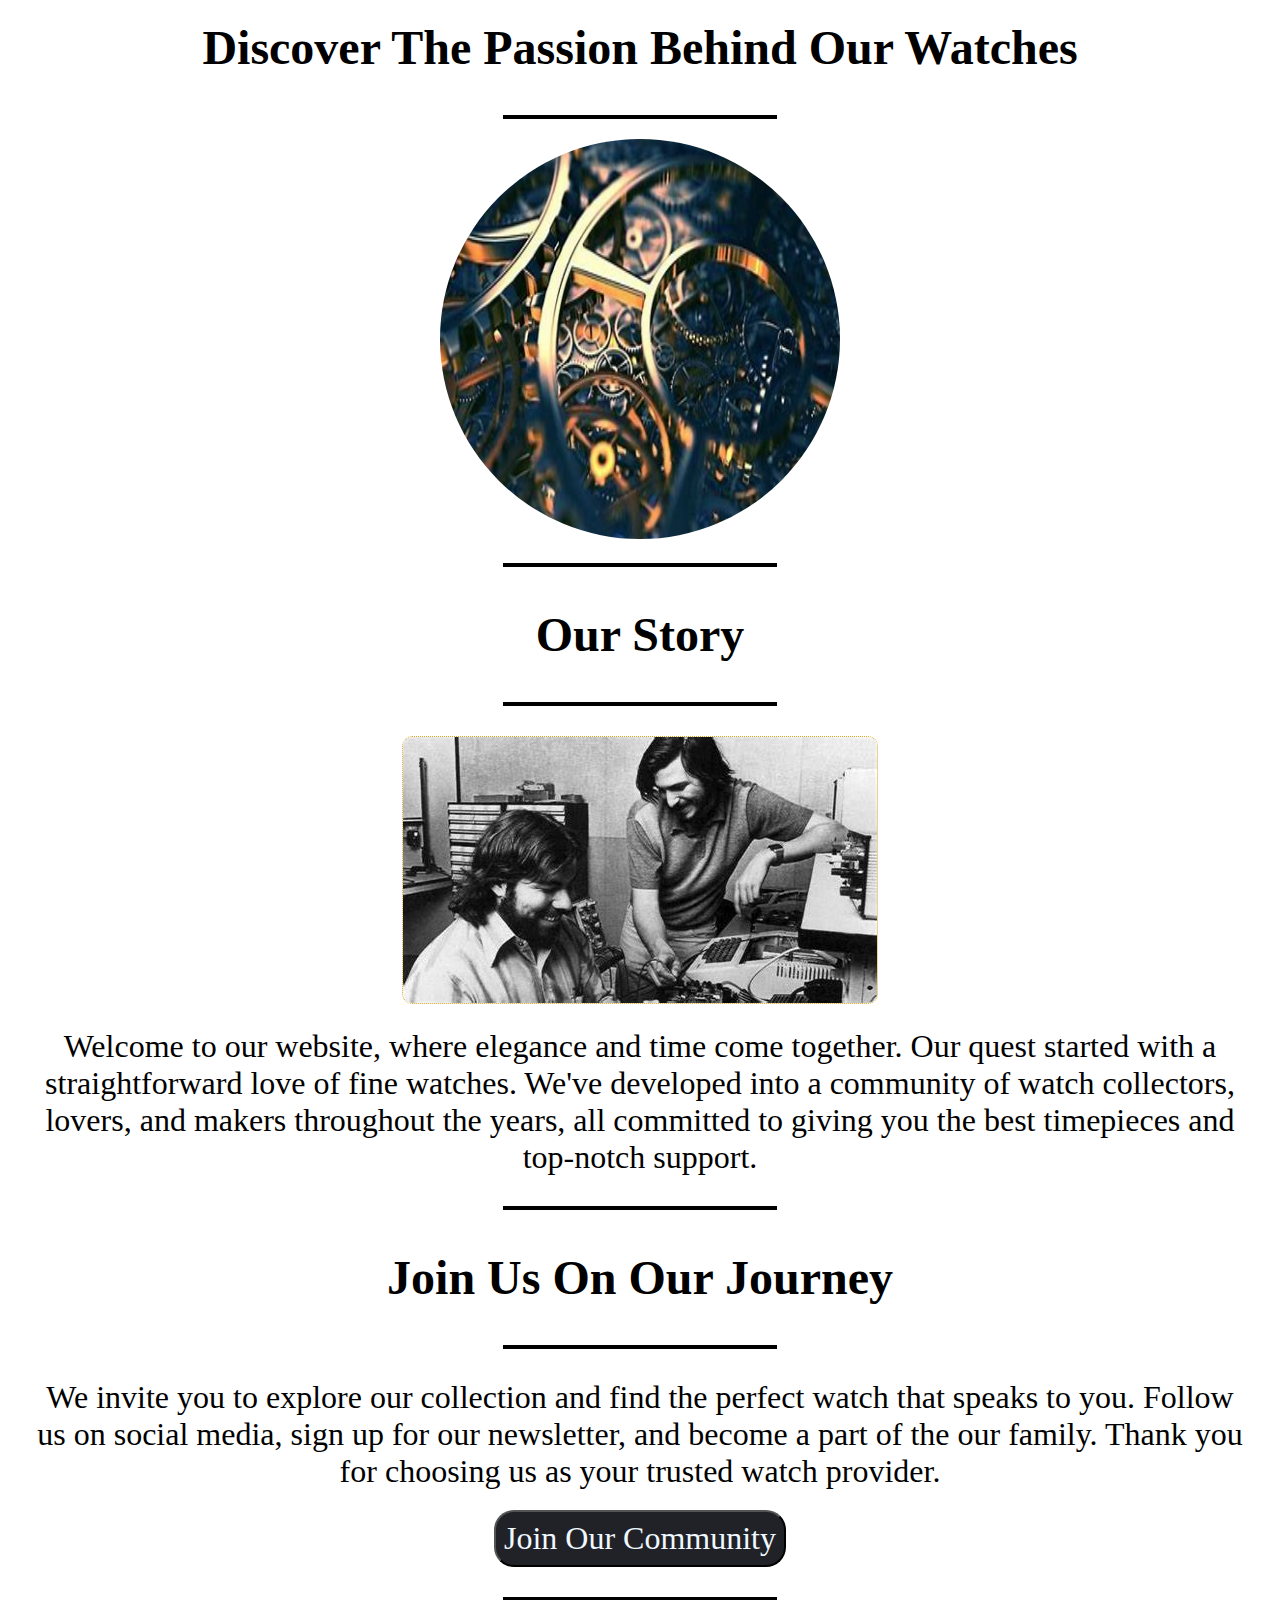
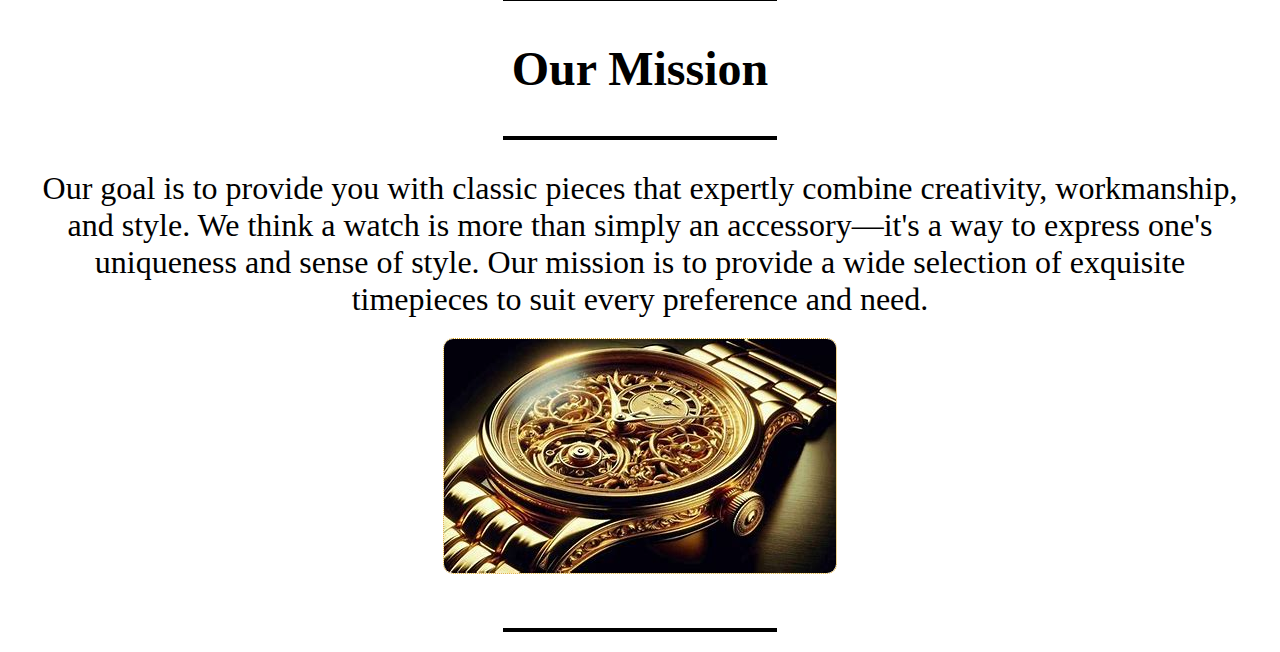
<file: project html/about.html>
<!DOCTYPE html>
<html lang="en">
<head id="head">
    <title>About US</title>
    <meta name="description" content="AboutUs Page">

    
   <!-- JQUERY -->
   <script src="https://code.jquery.com/jquery-3.7.1.min.js" integrity="sha256-/JqT3SQfawRcv/BIHPThkBvs0OEvtFFmqPF/lYI/Cxo=" crossorigin="anonymous"></script>
   <script src="./js/script.js" defer></script>
   <link rel="stylesheet" href="https://cdnjs.cloudflare.com/ajax/libs/font-awesome/6.6.0/css/all.min.css" integrity="sha512-Kc323vGBEqzTmouAECnVceyQqyqdsSiqLQISBL29aUW4U/M7pSPA/gEUZQqv1cwx4OnYxTxve5UMg5GT6L4JJg==" crossorigin="anonymous" referrerpolicy="no-referrer" />


   <link rel="stylesheet" href="./css/style.css">
</head>
<body>
    <!--Header begins-->
    <header id="header"></header>
    <!--Header Ends-->
    <main>
        <section class="about1 flex2">
         <h1>Discover The Passion Behind Our Watches</h1>
         
         <div class="borderdiv flex">
            <div></div>
         </div>
         <div class="image-about1">
            <img src="./img/about1.jpeg" alt="about1">
         </div>
        </section>

        <div class="borderdiv flex">
         <div></div>
         </div>

         <section class="about2 flex2">
            <h1>Our Story</h1>

            <div class="borderdiv flex">
               <div></div>
            </div>
            
            <div class="image-about2">
               <img src="./img/about2.jpeg" alt="story">
            </div>

            <p>Welcome to our website, where elegance and time come together. Our quest started with a straightforward love of fine watches. We've developed into a community of watch collectors, lovers, and makers throughout the years, all committed to giving you the best timepieces and top-notch support.</p>
         </section>

         <div class="borderdiv flex">
            <div></div>
         </div>

         <section class="about3 flex2" >
            <h1>Join Us On Our Journey</h1>
            
            <div class="borderdiv flex">
               <div></div>
            </div>
            
            <p>We invite you to explore our collection and find the perfect watch that speaks to you. Follow us on social media, sign up for our newsletter, and become a part of the our family. Thank you for choosing us as your trusted watch provider.</p>
            <a href="index.html"><div class="btn flex"><button class="btnsmall alert1">Join Our Community</button></div></a>

         </section>
         <div class="borderdiv flex">
            <div></div>
         </div>

         <section class="about4 flex2">
            <h1>Our Mission</h1>
            <div class="borderdiv flex">
               <div></div>
            </div>
   
            <p>Our goal is to provide you with classic pieces that expertly combine creativity, workmanship, and style. We think a watch is more than simply an accessory—it's a way to express one's uniqueness and sense of style. Our mission is to provide a wide selection of exquisite timepieces to suit every preference and need.</p>
            <div class="image-about4">
               <img src="./img/about4.jpeg" alt="misssion">
            </div>
         </section>
         
         <div class="borderdiv flex">
            <div></div>
         </div>
    </main>
    <footer id="footer"></footer>
</body>
</html>
</file>
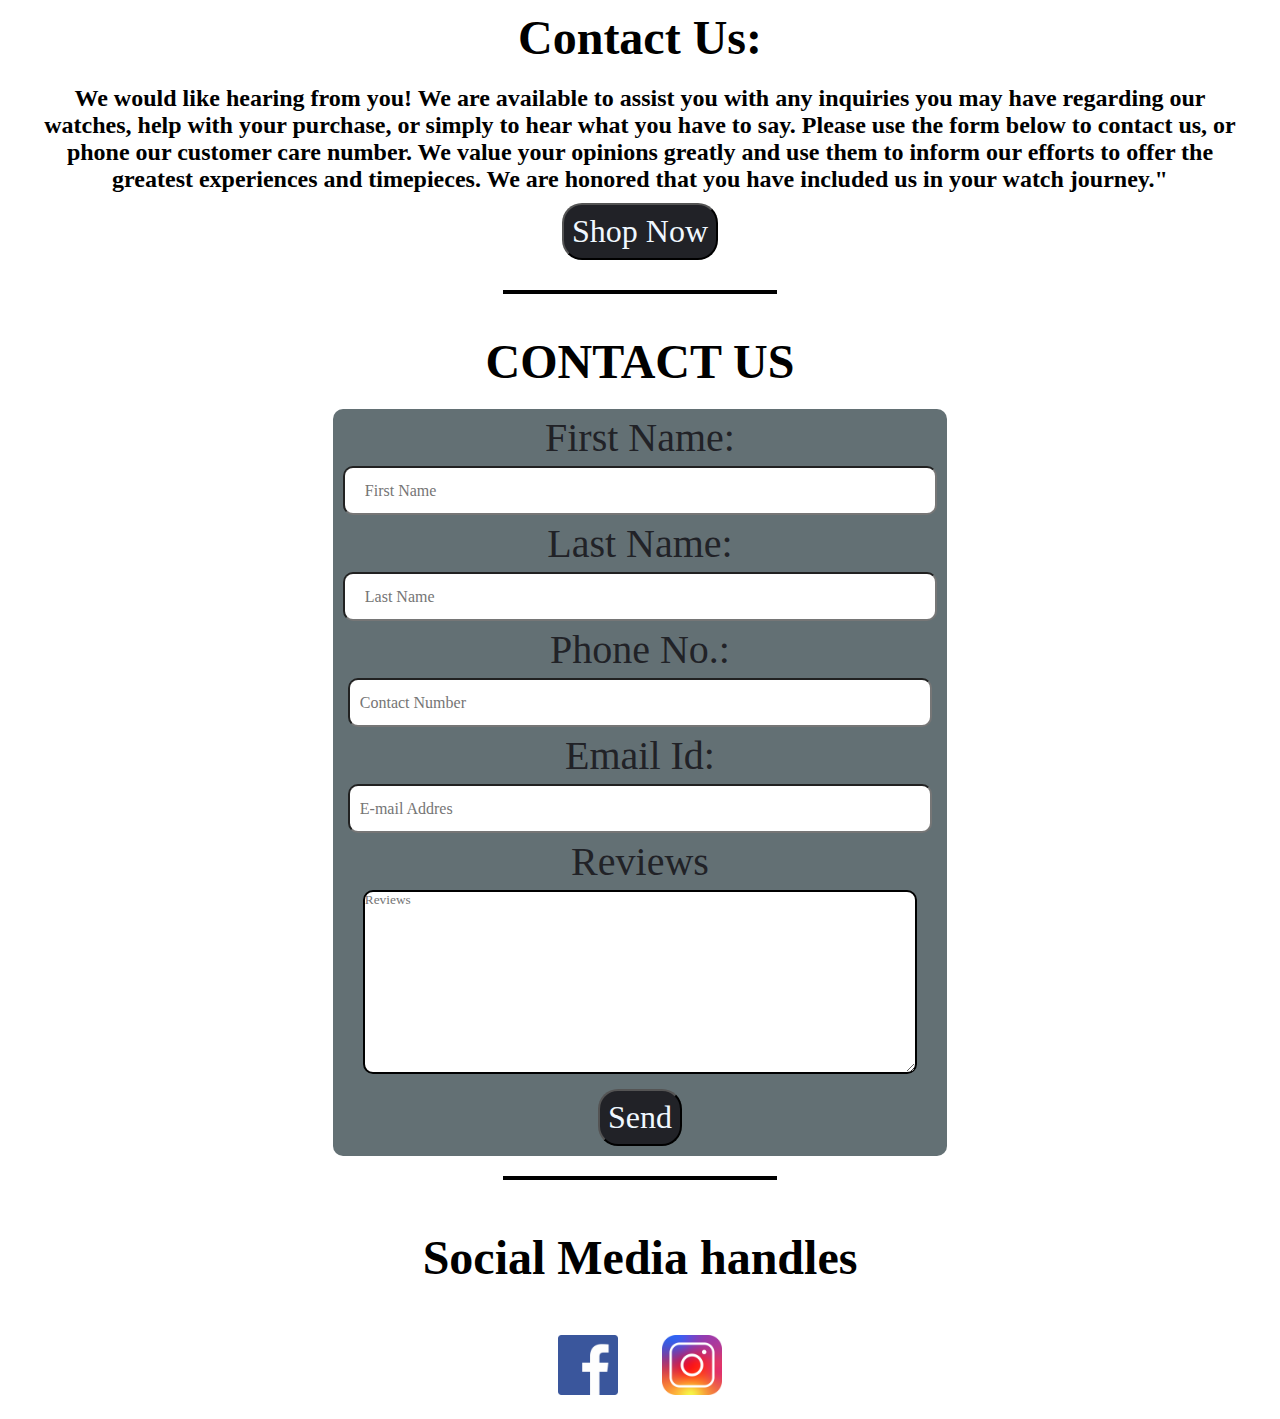
<file: project html/contact.html>
<!DOCTYPE html>
<html lang="en">
<head id="head">
    <title>Contact US</title>
    <meta name="description" content="contactus Page">

    
   <!-- JQUERY -->
   <script src="https://code.jquery.com/jquery-3.7.1.min.js" integrity="sha256-/JqT3SQfawRcv/BIHPThkBvs0OEvtFFmqPF/lYI/Cxo=" crossorigin="anonymous"></script>
   <script src="./js/script.js" defer></script>
   <link rel="stylesheet" href="https://cdnjs.cloudflare.com/ajax/libs/font-awesome/6.6.0/css/all.min.css" integrity="sha512-Kc323vGBEqzTmouAECnVceyQqyqdsSiqLQISBL29aUW4U/M7pSPA/gEUZQqv1cwx4OnYxTxve5UMg5GT6L4JJg==" crossorigin="anonymous" referrerpolicy="no-referrer" />


   <link rel="stylesheet" href="./css/style.css">
</head>
<body>
    <header id="header">

    </header>
    <main>
        <section class="contact-section2">
            <div class="para flex2">
                <h1>Contact Us:</h1>
                <p class="contact-para">We would like hearing from you! We are available to assist you with any 
                    inquiries you may have regarding our watches, help with your purchase, or simply to hear 
                    what you have to say. Please use the form below to contact us, or phone our customer care 
                    number. We value your opinions greatly and use them to inform our efforts to offer the
                     greatest experiences and timepieces. We are honored that you have included us in your watch
                      journey."</p>
                      <a href="product.html"><div class="btn flex"><button class="btnsmall btncontact">Shop Now</button></div></a>
            </div>
            </section>
            <div class="borderdiv flex">
                <div></div>
             </div>

            <div class="contact-form flex2">
                <!-- heading -->
                <h1>CONTACT US</h1>
                <div>

                    <!-- form -->
                    <form class="flex2">
                        <label for="fname">First Name:</label>
                        <input type="text" id="fname" name="fname" placeholder="First Name" required>
                        <label for="lname">Last Name:</label>
                        <input type="text" id="lname" name="lname" placeholder="Last Name" required>
                        <label for="contact">Phone No.:</label>
                        <input type="tel" id="contact" name="contact" placeholder="Contact Number" required>
                        <label for="mail">Email Id:</label>
                        <input type="email" id="mail" name="mail" placeholder="E-mail Addres" required>
                        <label for="rev">Reviews</label>
                        <textarea id="write" name="write" placeholder="Reviews"></textarea>
                        <div class="btn flex"><a href="index.html"><button class="btnsmall btncontact dbl">Send</button></a></div>
                    </form>
                </div>
            </div>
            <div class="borderdiv flex">
                <div></div>
             </div>
            <!-- other contacts -->
            <div class="contact2 flex2">
                
                    <!-- address -->
                    
                    <div class="social-media flex2">
                        <h2>Social Media handles</h2>
                        <div>
                            <a href="https://www.facebook.com/groups/antiquewatches/"><img src="./img/flogo1.png" alt="facebook icon"></a>
                            <a href="https://www.instagram.com/antique_vintage_watches/"><img src="./img/flogo2.png" alt="Instagram icon"></a>
                           
                        </div>
                    </div>
                    </div>
                    
    </main>
    <footer id="footer"></footer>
</body>
</html>
</file>
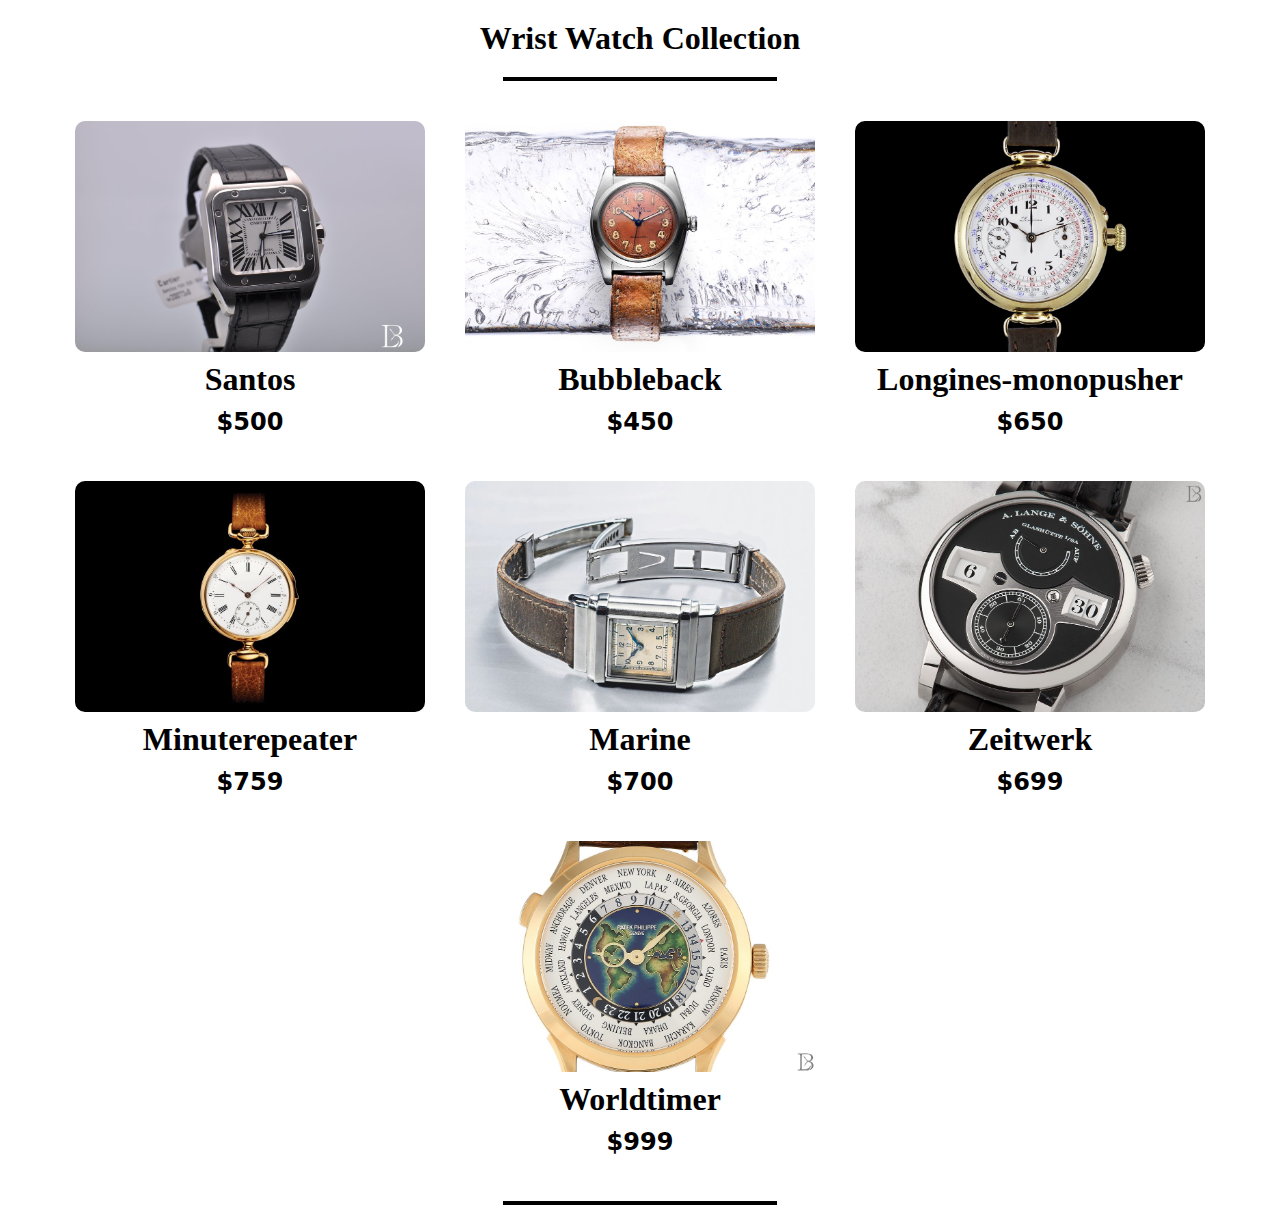
<file: project html/p1.html>
<!DOCTYPE html>
<html lang="en">
<head id="head">
    <title>Wrist Watch Collection</title>
    <meta name="description" content="Product1  Page">

    
   <!-- JQUERY -->
   <script src="https://code.jquery.com/jquery-3.7.1.min.js" integrity="sha256-/JqT3SQfawRcv/BIHPThkBvs0OEvtFFmqPF/lYI/Cxo=" crossorigin="anonymous"></script>
   <script src="./js/script.js" defer></script>


   <link rel="stylesheet" href="./css/style.css">
</head>
<body>
    <header id="header"></header>
<main>
    <h1>Wrist Watch Collection</h1>

    <div class="borderdiv flex">
        <div></div>
     </div>
<!--Section one-->
    <section class="p1 flex">
        <div class="box">
            <img src="./img/santos.jpg" alt="santos">
            <div class="content">
               <h2>Santos</h2>
               <p>$500</p>
            </div>
         </div>

         <div class="box">
            <img src="./img/bubbleback-sm.jpeg" alt="bubbleback-sm">
            <div class="content">
               <h2>Bubbleback</h2>
               <p>$450</p>
            </div></div>

            <div class="box">
                <img src="./img/longines-monopusher.jpg" alt="longines-monopusher">
                <div class="content">
                   <h2>Longines-monopusher</h2>
                   <p>$650</p>
                </div>
            </div>

            <div class="box">
                <img src="./img/minuterepeater-louis-brandt.jpg" alt="minuterepeater-louis-brandt">
                <div class="content">
                   <h2>Minuterepeater</h2>
                   <p>$759</p>
                </div>
            </div>

            <div class="box">
                <img src="./img/marine.jpg" alt="marine">
                <div class="content">
                   <h2>Marine</h2>
                   <p>$700</p>
                </div>
            </div>

            <div class="box">
                <img src="./img/zeitwerk.jpg" alt="zeitwerk">
                <div class="content">
                   <h2>Zeitwerk</h2>
                   <p>$699</p>
                </div>
            </div>

            <div class="box">
                <img src="./img/worldtimer-1.jpeg" alt="worldtimer-1">
                <div class="content">
                   <h2>Worldtimer</h2>
                   <p>$999</p>
                </div>
            </div>
    </section>
<!--section end here-->
    <div class="borderdiv flex">
        <div></div>
     </div>
</main>
<footer id="footer"></footer>
</body>
</html>
</file>
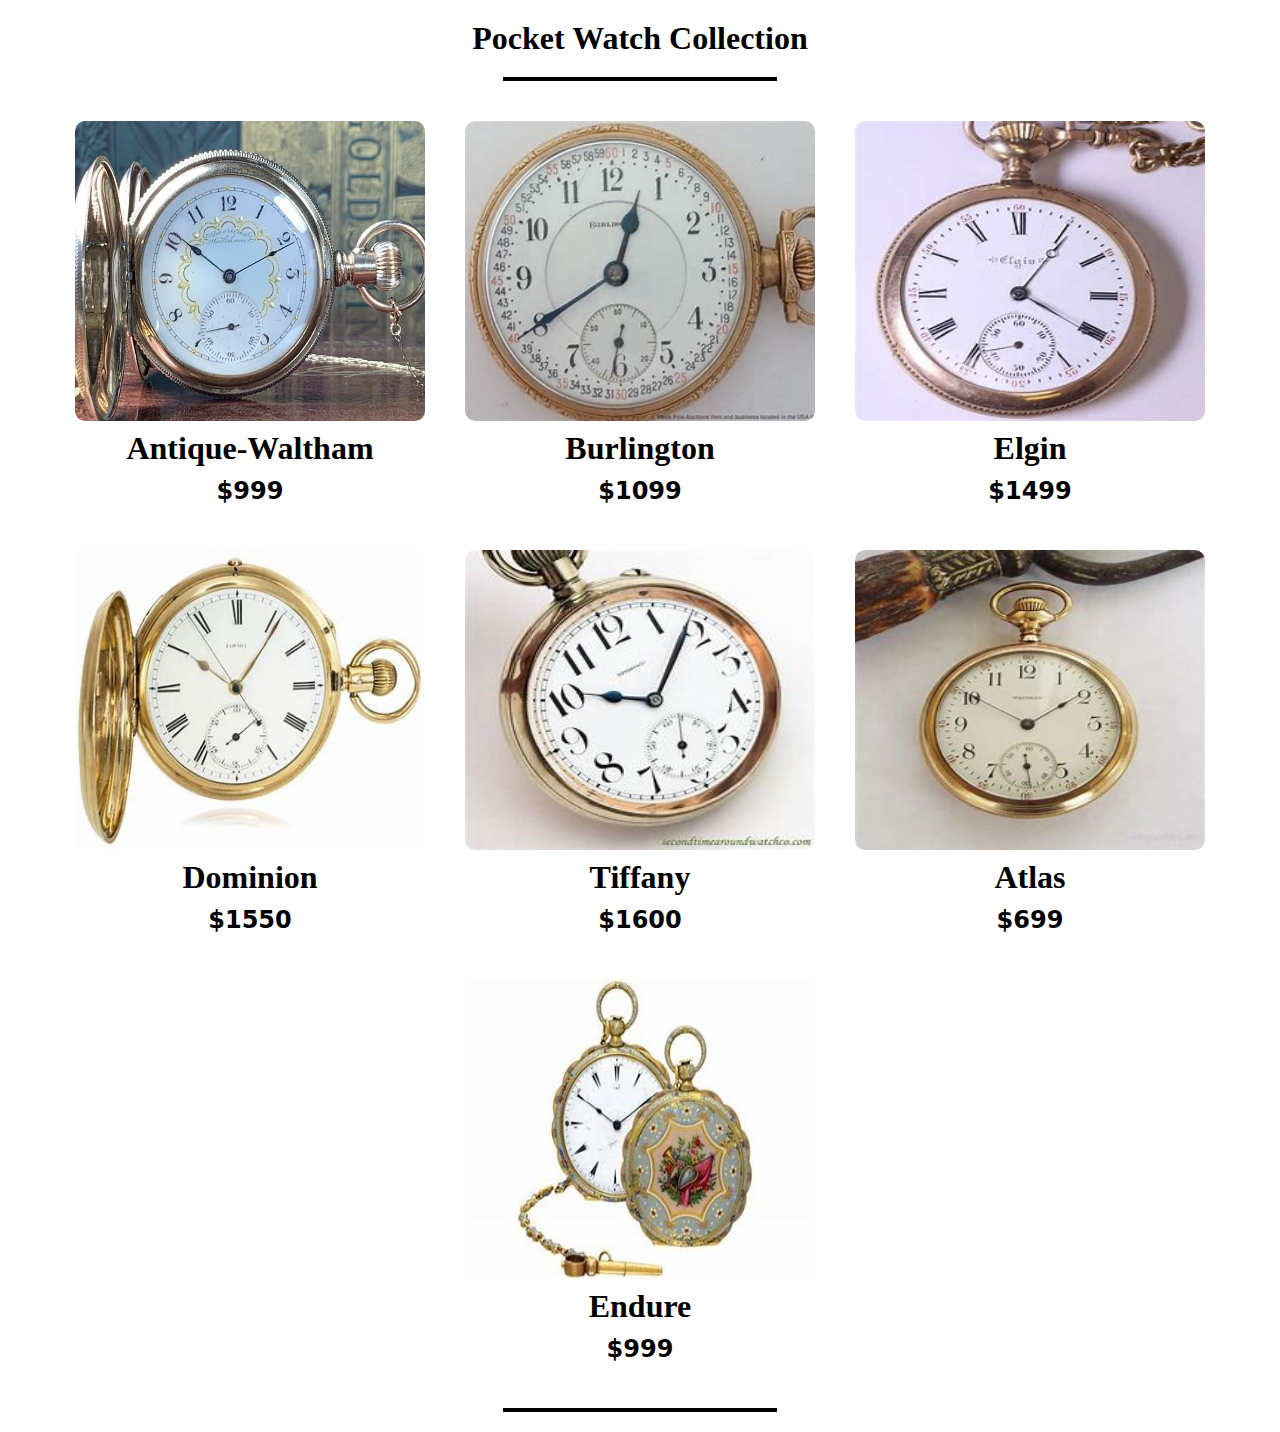
<file: project html/p2.html>
<!DOCTYPE html>
<html lang="en">
<head id="head">
    <title>Wrist Watch Collection</title>
    <meta name="description" content="Product1  Page">

    
   <!-- JQUERY -->
   <script src="https://code.jquery.com/jquery-3.7.1.min.js" integrity="sha256-/JqT3SQfawRcv/BIHPThkBvs0OEvtFFmqPF/lYI/Cxo=" crossorigin="anonymous"></script>
   <script src="./js/script.js" defer></script>


   <link rel="stylesheet" href="./css/style.css">
</head>
<body>
    <header id="header"></header>
<main>
    <h1>Pocket Watch Collection</h1>

    <div class="borderdiv flex">
        <div></div>
     </div>

    <section class="p2 flex">
        <div class="box box2">
            <img src="./img/Antique-Waltham-hunter-p1.jpg" alt="Antique-Waltham-hunter">
            <div class="content">
               <h2>Antique-Waltham</h2>
               <p>$999</p>
            </div>
         </div>

         <div class="box box2">
            <img src="./img/BUrlingtonp2.jpeg" alt="BUrlington">
            <div class="content">
               <h2>Burlington</h2>
               <p>$1099</p>
            </div></div>

            <div class="box box2">
                <img src="./img/Elginp3.jpeg" alt="Elgin">
                <div class="content">
                   <h2>Elgin</h2>
                   <p>$1499</p>
                </div>
            </div>

            <div class="box box2">
                <img src="./img/Dominionp4.jpeg" alt="Dominion">
                <div class="content">
                   <h2>Dominion</h2>
                   <p>$1550</p>
                </div>
            </div>

            <div class="box box2">
                <img src="./img/tiffanyp4.jpeg" alt="Tiffany">
                <div class="content">
                   <h2>Tiffany</h2>
                   <p>$1600</p>
                </div>
            </div>

            <div class="box box2">
                <img src="./img/Atlasp6.jpeg" alt="Atlas">
                <div class="content">
                   <h2>Atlas</h2>
                   <p>$699</p>
                </div>
            </div>

            <div class="box box2">
                <img src="./img/Endurep6.jpeg" alt="Endure">
                <div class="content">
                   <h2>Endure</h2>
                   <p>$999</p>
                </div>
            </div>
    </section>

    <div class="borderdiv flex">
        <div></div>
     </div>
</main>
<footer id="footer"></footer>
</body>
</html>
</file>
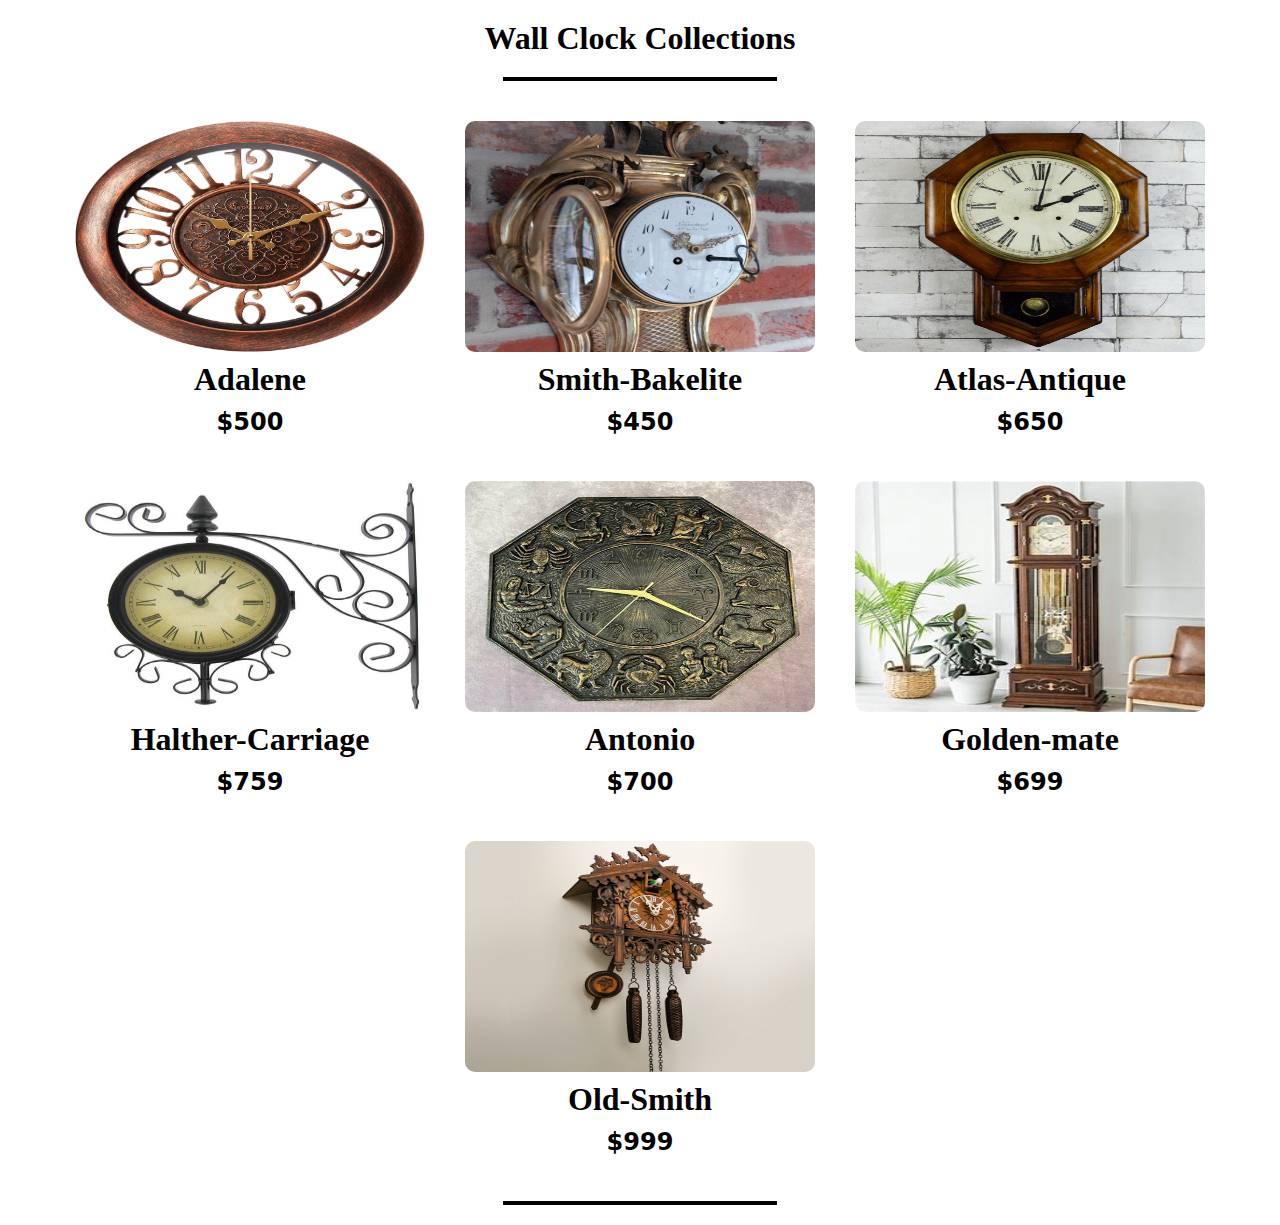
<file: project html/p3.html>
<!DOCTYPE html>
<html lang="en">
<head id="head">
    <title>Wrist Watch Collection</title>
    <meta name="description" content="Product1  Page">

    
   <!-- JQUERY -->
   <script src="https://code.jquery.com/jquery-3.7.1.min.js" integrity="sha256-/JqT3SQfawRcv/BIHPThkBvs0OEvtFFmqPF/lYI/Cxo=" crossorigin="anonymous"></script>
   <script src="./js/script.js" defer></script>

<!--Linking the css -->
   <link rel="stylesheet" href="./css/style.css">
</head>
<body>
    <header id="header"></header>
    <!--Creating the main-->
<main>
    <h1>Wall Clock Collections</h1>

    <div class="borderdiv flex">
        <div></div>
     </div>

    <section class="p3 flex">
        <div class="box">
            <img src="./img/wall1.jpg" alt="Adalene">
            <div class="content">
               <h2>Adalene</h2>
               <p>$500</p>
            </div>
         </div>

         <div class="box">
            <img src="./img/wall2.jpeg" alt="Smith-Bakelite">
            <div class="content">
               <h2>Smith-Bakelite</h2>
               <p>$450</p>
            </div></div>

            <div class="box">
                <img src="./img/wall3.jpeg" alt="Atlas-Antique">
                <div class="content">
                   <h2>Atlas-Antique</h2>
                   <p>$650</p>
                </div>
            </div>

            <div class="box">
                <img src="./img/wall4.jpg" alt="Halther-Carriage">
                <div class="content">
                   <h2>Halther-Carriage</h2>
                   <p>$759</p>
                </div>
            </div>

            <div class="box">
                <img src="./img/wall5.jpeg" alt="Antonio">
                <div class="content">
                   <h2>Antonio</h2>
                   <p>$700</p>
                </div>
            </div>

            <div class="box">
                <img src="./img/wall6.jpeg" alt="Golden-mate">
                <div class="content">
                   <h2>Golden-mate</h2>
                   <p>$699</p>
                </div>
            </div>

            <div class="box">
                <img src="./img/wall7.jpg" alt="Old-Smith">
                <div class="content">
                   <h2>Old-Smith</h2>
                   <p>$999</p>
                </div>
            </div>
    </section>
<!--Section ends here-->
    <div class="borderdiv flex">
        <div></div>
     </div>
</main>
<footer id="footer"></footer>
</body>
</html>
</file>
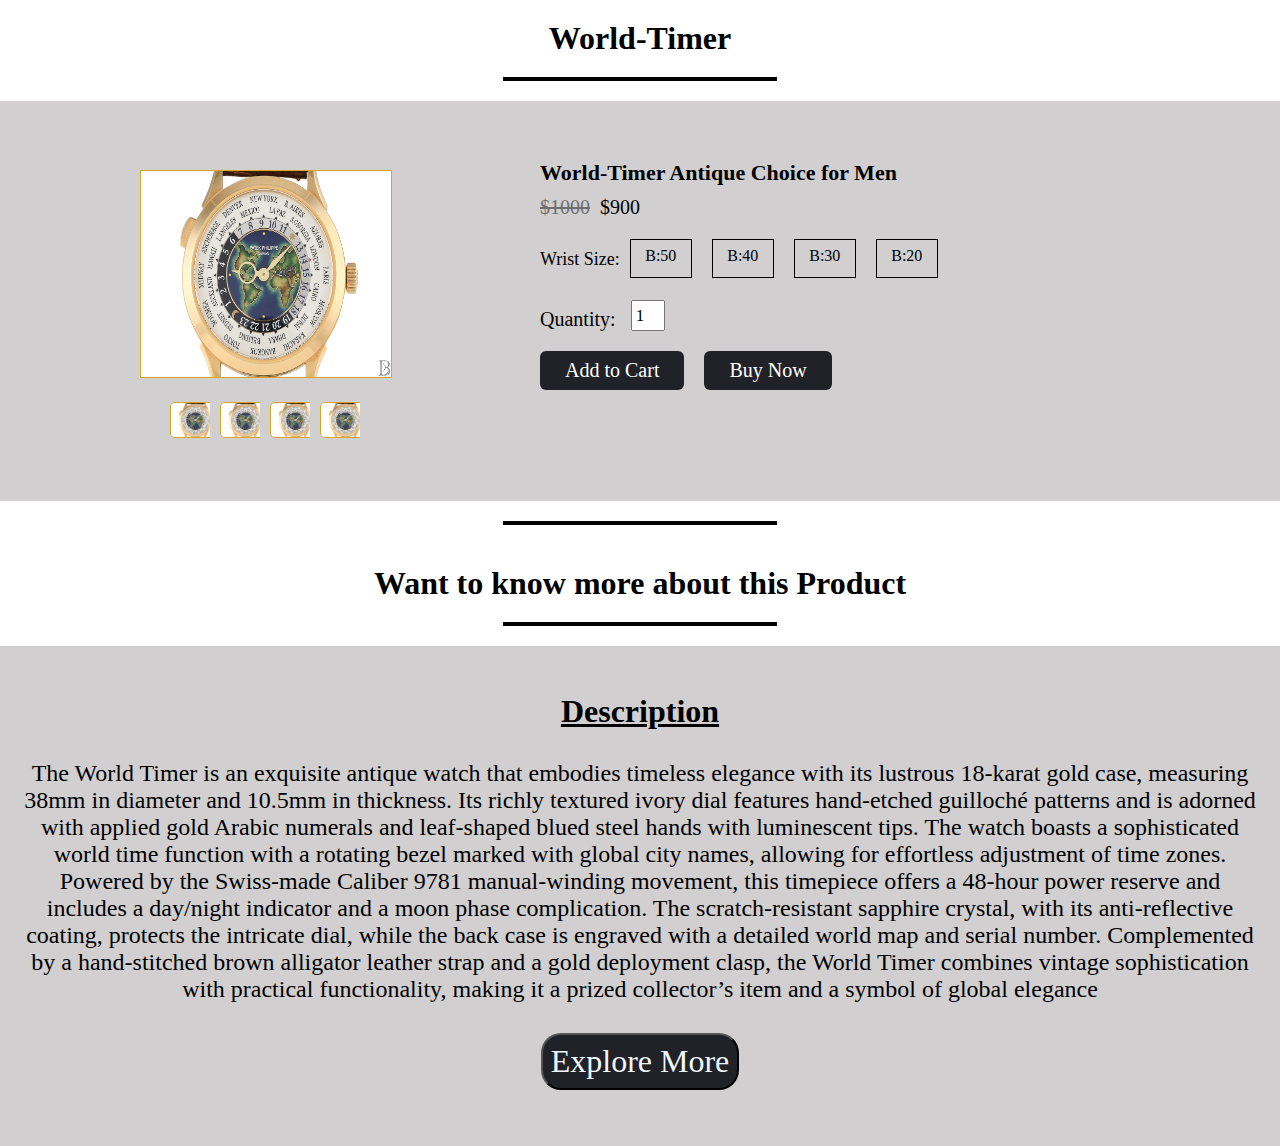
<file: project html/page1.html>
<!DOCTYPE html>
<html lang="en">
<head id="head">
    <title>Page 1</title>
    <meta name="description" content="Product1  Page">

    
   <!-- JQUERY -->
   <script src="https://code.jquery.com/jquery-3.7.1.min.js" integrity="sha256-/JqT3SQfawRcv/BIHPThkBvs0OEvtFFmqPF/lYI/Cxo=" crossorigin="anonymous"></script>
   <script src="./js/script.js" defer></script>
   <link rel="stylesheet" href="https://cdnjs.cloudflare.com/ajax/libs/font-awesome/6.6.0/css/all.min.css" integrity="sha512-Kc323vGBEqzTmouAECnVceyQqyqdsSiqLQISBL29aUW4U/M7pSPA/gEUZQqv1cwx4OnYxTxve5UMg5GT6L4JJg==" crossorigin="anonymous" referrerpolicy="no-referrer" />

   <link rel="stylesheet" href="./css/style.css">
</head>
<body>
<header id="header"></header>
<main>
    <h1>World-Timer</h1>

    <div class="borderdiv flex">
        <div></div>
    </div>

<section class="page1">
    <div class="box-1">
        <div class="left">
            <div class="p1image">
                <img src="./img/worldtimer-1.jpeg" alt="World-Timer">
            </div>

            <div class="images">
                <div class="p2image">
                    <img src="./img/worldtimer-1.jpeg" alt="World-Timer">
                </div>
                <div class="p2image">
                    <img src="./img/worldtimer-1.jpeg" alt="World-Timer">
                </div>
                <div class="p2image">
                    <img src="./img/worldtimer-1.jpeg" alt="World-Timer">
                </div>
                <div class="p2image">
                    <img src="./img/worldtimer-1.jpeg" alt="World-Timer">
                </div>
            </div>
        </div>
    

    <div class="right">
        <div class="pname">World-Timer Antique Choice for Men</div>
        <div class="ratings">
            <i class="fa-solid fa-star"></i>
            <i class="fa-solid fa-star"></i>
            <i class="fa-solid fa-star"></i>
            <i class="fa-solid fa-star"></i>
            <i class="fa-regular fa-star-half-stroke"></i>
        </div>

        <div class="price"><p id="line">$1000</p><p>$900</p></div>

        <div class="size">
            <p>Wrist Size:</p>
            <div class="psize">B:50</div>
            <div class="psize">B:40</div>
            <div class="psize">B:30</div>
            <div class="psize">B:20</div>
        </div>
        <div class="quantity">
            <p>Quantity:</p>
            <input type="number" min="1" max="5" value="1">
        </div>
        <div class="btn-box">
            
            <button class="cart-btn">Add to Cart</button>
            <button class="buy-btn">Buy Now</button>
        </div>
        </div>
    </div>
</section>
<section class="know-more">
<div class="borderdiv flex">
    <div></div>
</div>

<h1>Want to know more about this Product</h1>

<div class="borderdiv flex">
    <div></div>
</div>
</section>

<section class="description">
<h2 id="hide">Description</h2>
<p id="hideto">The World Timer is an exquisite antique watch that embodies timeless elegance with its lustrous 18-karat 
    gold case, measuring 38mm in diameter and 10.5mm in thickness. Its richly textured ivory dial features 
    hand-etched guilloché patterns and is adorned with applied gold Arabic numerals and leaf-shaped blued steel 
    hands with luminescent tips. The watch boasts a sophisticated world time function with a rotating bezel marked 
    with global city names, allowing for effortless adjustment of time zones. Powered by the Swiss-made Caliber 
    9781 manual-winding movement, this timepiece offers a 48-hour power reserve and includes a day/night indicator
     and a moon phase complication. The scratch-resistant sapphire crystal, with its anti-reflective coating, 
     protects the intricate dial, while the back case is engraved with a detailed world map and serial number. 
     Complemented by a hand-stitched brown alligator leather strap and a gold deployment clasp, the World Timer 
     combines vintage sophistication with practical functionality, making it a prized collector’s item and a 
     symbol of global elegance</p>

     <a href="product.html"><div class="btn flex"><button class="btnsmall">Explore More</button></div></a>

</section>
</main>
<footer id="footer"></footer>
</body>
</html>
</file>
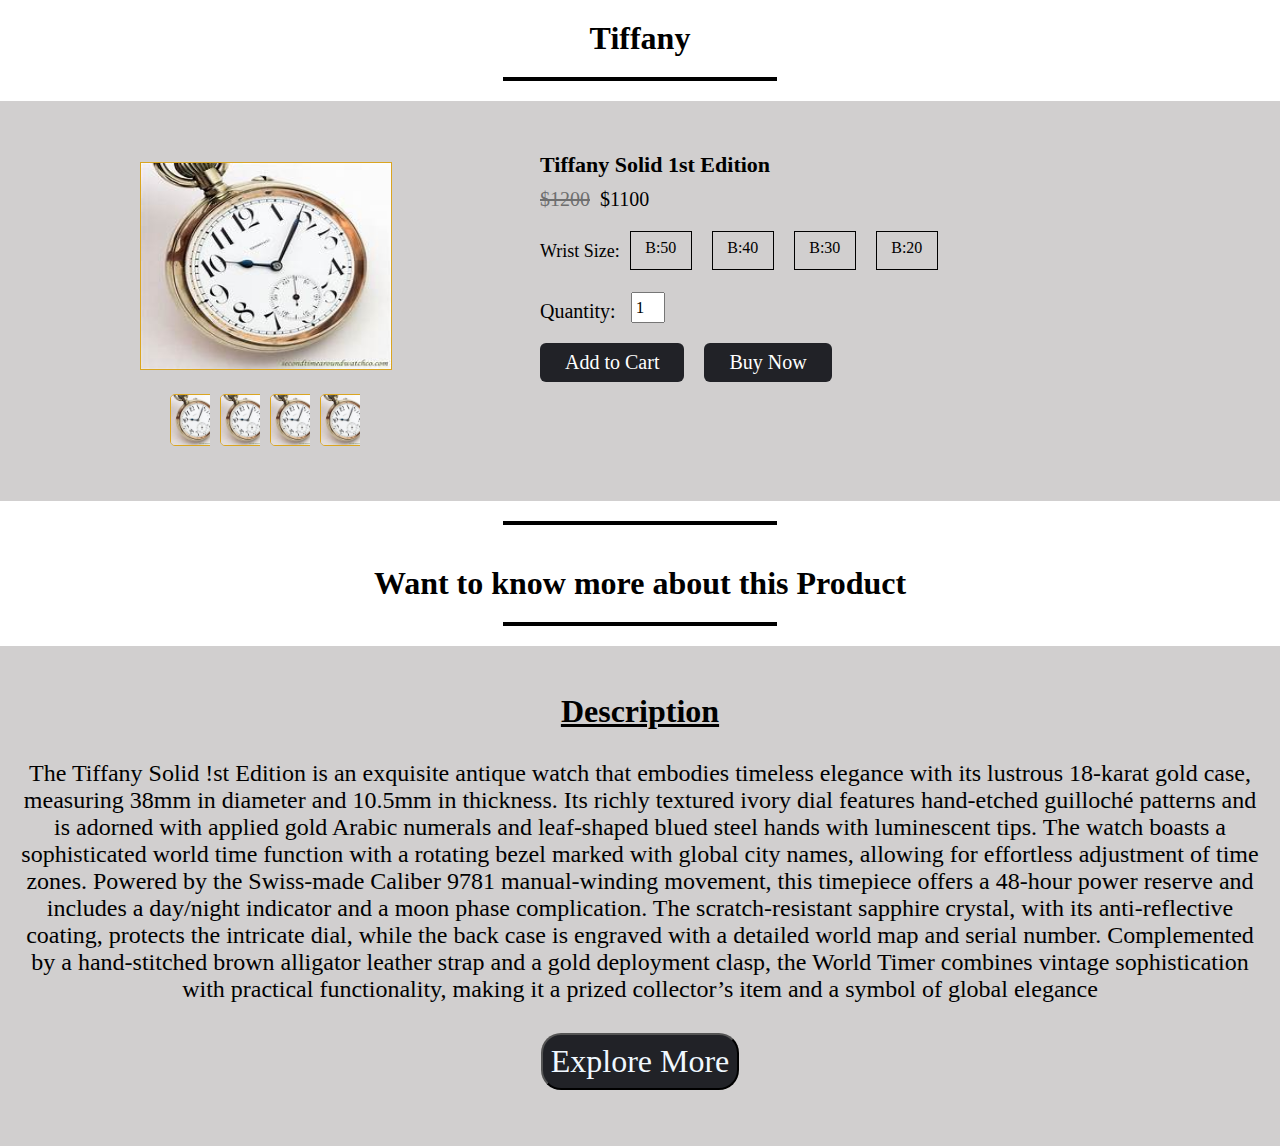
<file: project html/page2.html>
<!DOCTYPE html>
<html lang="en">
<head id="head">
    <title>Page 1</title>
    <meta name="description" content="Product1  Page">

    
   <!-- JQUERY -->
   <script src="https://code.jquery.com/jquery-3.7.1.min.js" integrity="sha256-/JqT3SQfawRcv/BIHPThkBvs0OEvtFFmqPF/lYI/Cxo=" crossorigin="anonymous"></script>
   <script src="./js/script.js" defer></script>
   <link rel="stylesheet" href="https://cdnjs.cloudflare.com/ajax/libs/font-awesome/6.6.0/css/all.min.css" integrity="sha512-Kc323vGBEqzTmouAECnVceyQqyqdsSiqLQISBL29aUW4U/M7pSPA/gEUZQqv1cwx4OnYxTxve5UMg5GT6L4JJg==" crossorigin="anonymous" referrerpolicy="no-referrer" />

   <link rel="stylesheet" href="./css/style.css">
</head>
<body>
<header id="header"></header>
<!--Starting of the main-->
<main>
    <h1>Tiffany</h1>

    <div class="borderdiv flex">
        <div></div>
    </div>
<!--first section-->
<section class="page1">
    <div class="box-1">
        <!--left div-->
        <div class="left">
            <div class="p1image">
                <img src="./img/tiffanyp4.jpeg" alt="Tiffany">
            </div>

            <div class="images">
                <div class="p2image">
                    <img src="./img/tiffanyp4.jpeg" alt="Tiffany">
                </div>
                <div class="p2image">
                    <img src="./img/tiffanyp4.jpeg" alt="Tiffany">
                </div>
                <div class="p2image">
                    <img src="./img/tiffanyp4.jpeg" alt="Tiffany">
                </div>
                <div class="p2image">
                    <img src="./img/tiffanyp4.jpeg" alt="Tiffany">
                </div>
            </div>
        </div>
    
<!--right div-->
    <div class="right">
        <div class="pname">Tiffany Solid 1st Edition</div>
        <div class="ratings">
            <i class="fa-solid fa-star"></i>
            <i class="fa-solid fa-star"></i>
            <i class="fa-solid fa-star"></i>
            <i class="fa-solid fa-star"></i>
            <i class="fa-regular fa-star-half-stroke"></i>
        </div>

        <div class="price"><p id="line">$1200</p><p>$1100</p></div>

        <div class="size">
            <p>Wrist Size:</p>
            <div class="psize">B:50</div>
            <div class="psize">B:40</div>
            <div class="psize">B:30</div>
            <div class="psize">B:20</div>
        </div>
        <div class="quantity">
            <p>Quantity:</p>
            <input type="number" min="1" max="5" value="1">
        </div>
        <div class="btn-box">
            
            <button class="cart-btn">Add to Cart</button>
            <button class="buy-btn">Buy Now</button>
        </div>
        </div>
    </div>
</section>

<div class="borderdiv flex">
    <div></div>
</div>

<h1>Want to know more about this Product</h1>

<div class="borderdiv flex">
    <div></div>
</div>

<!--Section second-->
<section class="description">
<h2 id="hide">Description</h2>
<p class="hideto">The Tiffany Solid !st Edition is an exquisite antique watch that embodies timeless elegance with its lustrous 18-karat 
    gold case, measuring 38mm in diameter and 10.5mm in thickness. Its richly textured ivory dial features 
    hand-etched guilloché patterns and is adorned with applied gold Arabic numerals and leaf-shaped blued steel 
    hands with luminescent tips. The watch boasts a sophisticated world time function with a rotating bezel marked 
    with global city names, allowing for effortless adjustment of time zones. Powered by the Swiss-made Caliber 
    9781 manual-winding movement, this timepiece offers a 48-hour power reserve and includes a day/night indicator
     and a moon phase complication. The scratch-resistant sapphire crystal, with its anti-reflective coating, 
     protects the intricate dial, while the back case is engraved with a detailed world map and serial number. 
     Complemented by a hand-stitched brown alligator leather strap and a gold deployment clasp, the World Timer 
     combines vintage sophistication with practical functionality, making it a prized collector’s item and a 
     symbol of global elegance</p>

     <a href="product.html"><div class="btn flex"><button class="btnsmall">Explore More</button></div></a>

</section>
</main>
<footer id="footer"></footer>
</body>
</html>
</file>
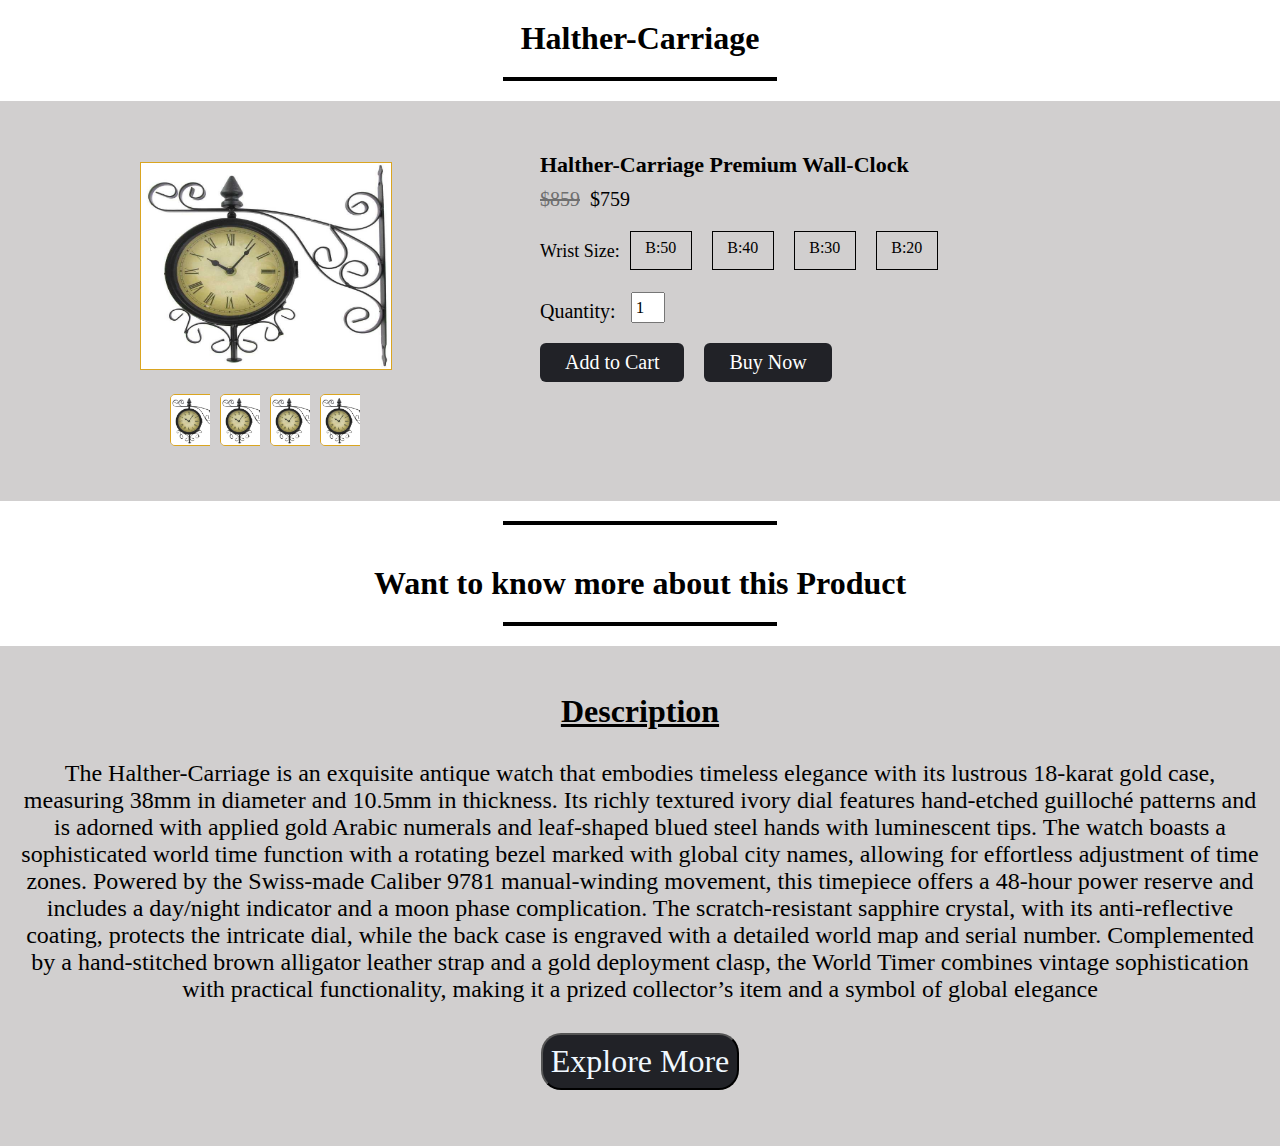
<file: project html/page3.html>
<!DOCTYPE html>
<html lang="en">
<head id="head">
    <title>Page 1</title>
    <meta name="description" content="Product1  Page">

    
   <!-- JQUERY -->
   <script src="https://code.jquery.com/jquery-3.7.1.min.js" integrity="sha256-/JqT3SQfawRcv/BIHPThkBvs0OEvtFFmqPF/lYI/Cxo=" crossorigin="anonymous"></script>
   <script src="./js/script.js" defer></script>
   <link rel="stylesheet" href="https://cdnjs.cloudflare.com/ajax/libs/font-awesome/6.6.0/css/all.min.css" integrity="sha512-Kc323vGBEqzTmouAECnVceyQqyqdsSiqLQISBL29aUW4U/M7pSPA/gEUZQqv1cwx4OnYxTxve5UMg5GT6L4JJg==" crossorigin="anonymous" referrerpolicy="no-referrer" />

   <link rel="stylesheet" href="./css/style.css">
</head>
<body>
<header id="header"></header>
<!--Main start here-->
<main>
    <h1>Halther-Carriage</h1>
<!--div to create a line-->
    <div class="borderdiv flex">
        <div></div>
    </div>
<!--first section-->
<section class="page1">
    <div class="box-1">
        <!--left div-->
        <div class="left">
            <div class="p1image">
                <img src="./img/wall4.jpg" alt="Halther-Carriage">
            </div>

            <div class="images">
                <div class="p2image">
                    <img src="./img/wall4.jpg" alt="Halther-Carriage">
                </div>
                <div class="p2image">
                    <img src="./img/wall4.jpg" alt="Halther-Carriage">
                </div>
                <div class="p2image">
                    <img src="./img/wall4.jpg" alt="Halther-Carriage">
                </div>
                <div class="p2image">
                    <img src="./img/wall4.jpg" alt="Halther-Carriage">
                </div>
            </div>
        </div>
    
<!--Right div-->
    <div class="right">
        <div class="pname">Halther-Carriage Premium Wall-Clock</div>
        <div class="ratings">
            <i class="fa-solid fa-star"></i>
            <i class="fa-solid fa-star"></i>
            <i class="fa-solid fa-star"></i>
            <i class="fa-solid fa-star"></i>
            <i class="fa-regular fa-star-half-stroke"></i>
        </div>

        <div class="price"><p id="line">$859</p><p>$759</p></div>

        <div class="size">
            <p>Wrist Size:</p>
            <div class="psize">B:50</div>
            <div class="psize">B:40</div>
            <div class="psize">B:30</div>
            <div class="psize">B:20</div>
        </div>
        <div class="quantity">
            <p>Quantity:</p>
            <input type="number" min="1" max="5" value="1">
        </div>
        <div class="btn-box">
            
            <button class="cart-btn">Add to Cart</button>
            <button class="buy-btn">Buy Now</button>
        </div>
        </div>
    </div>
</section>

<div class="borderdiv flex">
    <div></div>
</div>

<h1>Want to know more about this Product</h1>

<div class="borderdiv flex">
    <div></div>
</div>
<!--Making of the section description-->
<section class="description">
<h2 id="hide">Description</h2>
<p id="hideto">The Halther-Carriage is an exquisite antique watch that embodies timeless elegance with its lustrous 18-karat 
    gold case, measuring 38mm in diameter and 10.5mm in thickness. Its richly textured ivory dial features 
    hand-etched guilloché patterns and is adorned with applied gold Arabic numerals and leaf-shaped blued steel 
    hands with luminescent tips. The watch boasts a sophisticated world time function with a rotating bezel marked 
    with global city names, allowing for effortless adjustment of time zones. Powered by the Swiss-made Caliber 
    9781 manual-winding movement, this timepiece offers a 48-hour power reserve and includes a day/night indicator
     and a moon phase complication. The scratch-resistant sapphire crystal, with its anti-reflective coating, 
     protects the intricate dial, while the back case is engraved with a detailed world map and serial number. 
     Complemented by a hand-stitched brown alligator leather strap and a gold deployment clasp, the World Timer 
     combines vintage sophistication with practical functionality, making it a prized collector’s item and a 
     symbol of global elegance</p>

     <a href="product.html"><div class="btn flex"><button class="btnsmall">Explore More</button></div></a>

</section>
</main>
<footer id="footer"></footer>
</body>
</html>
</file>
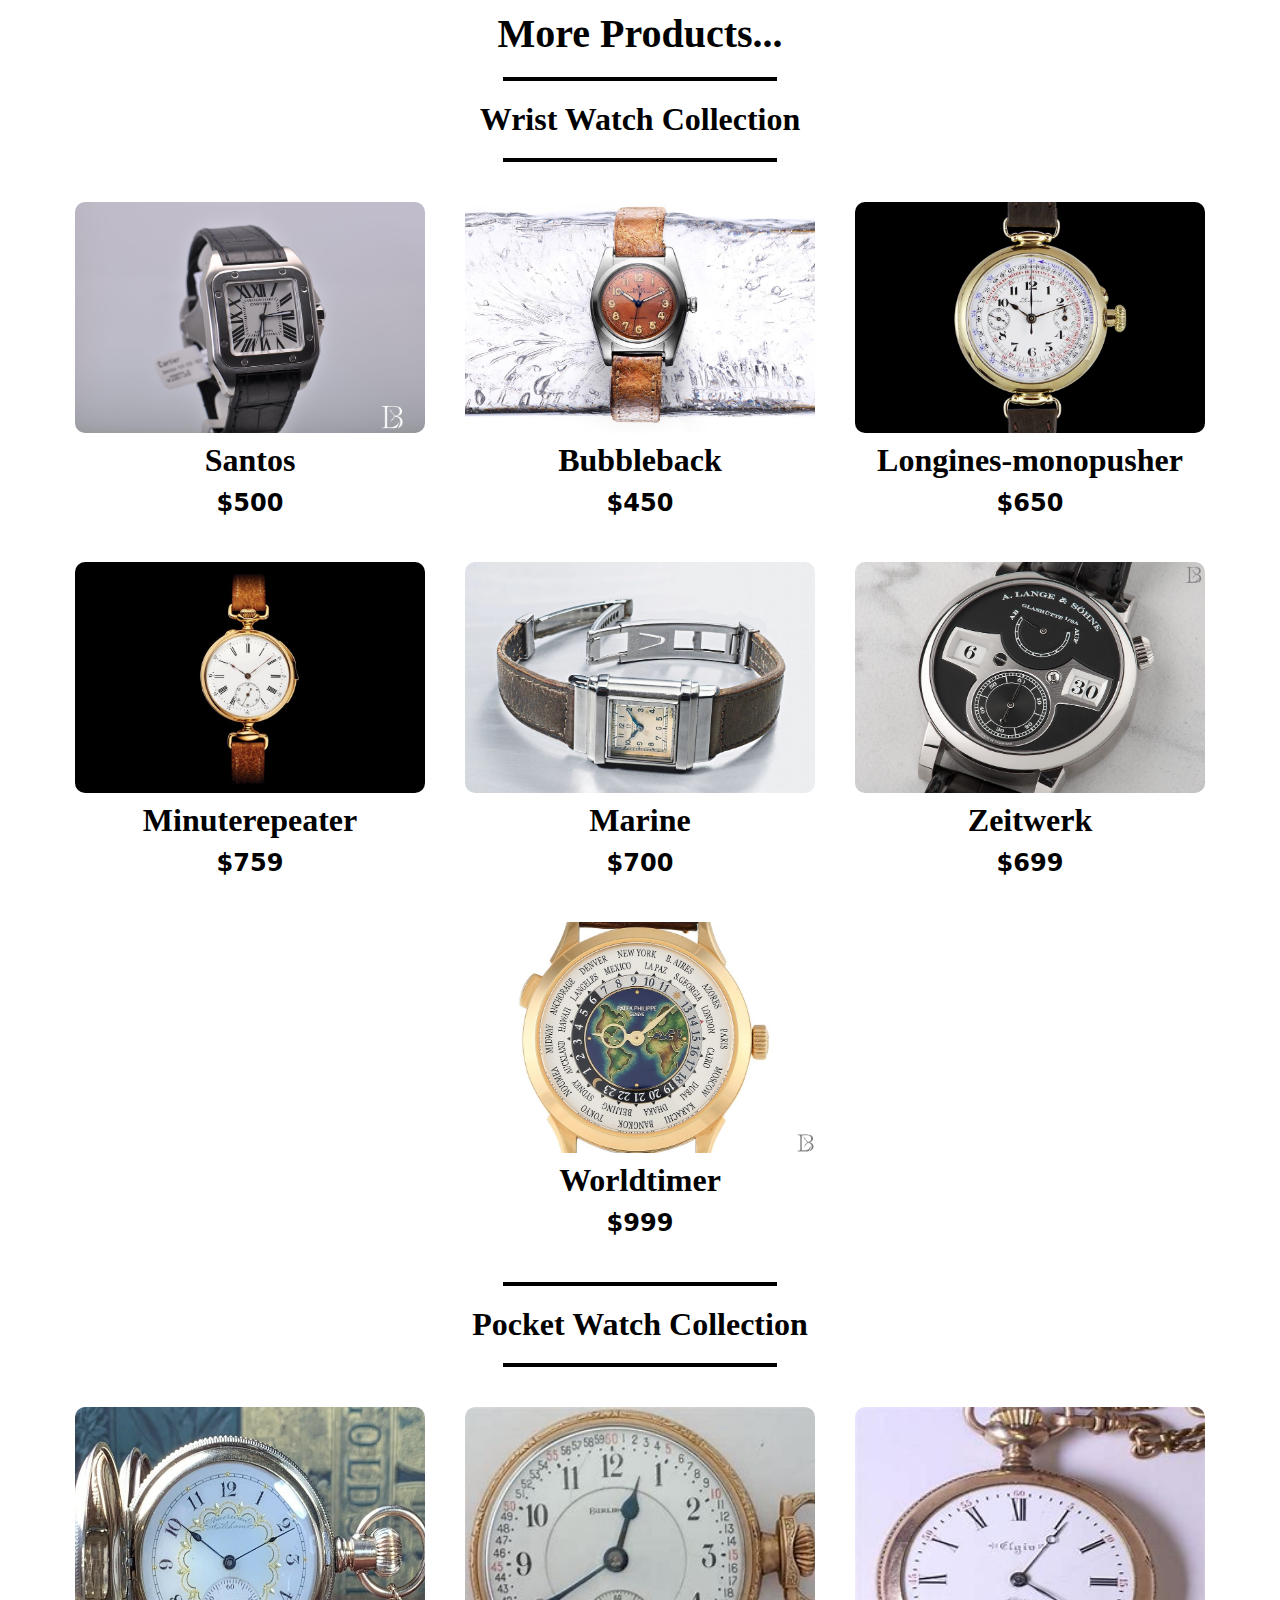
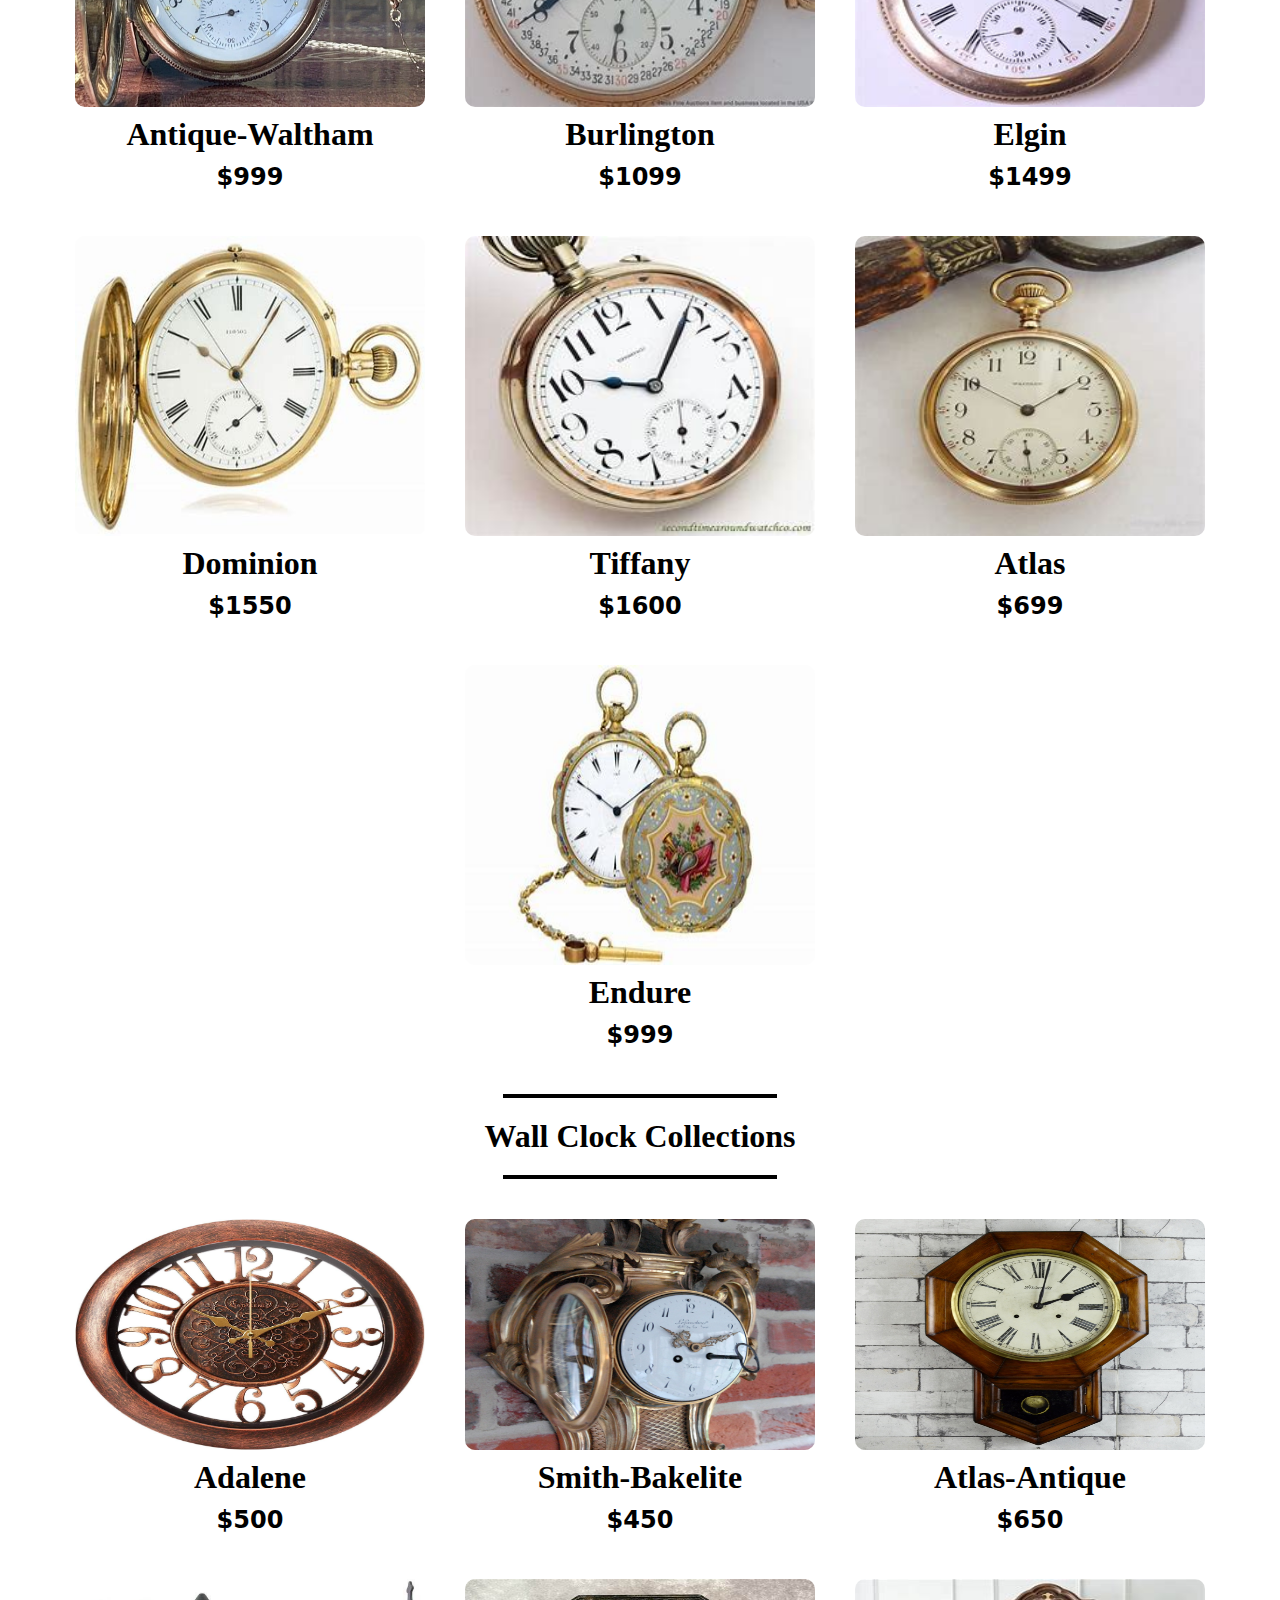
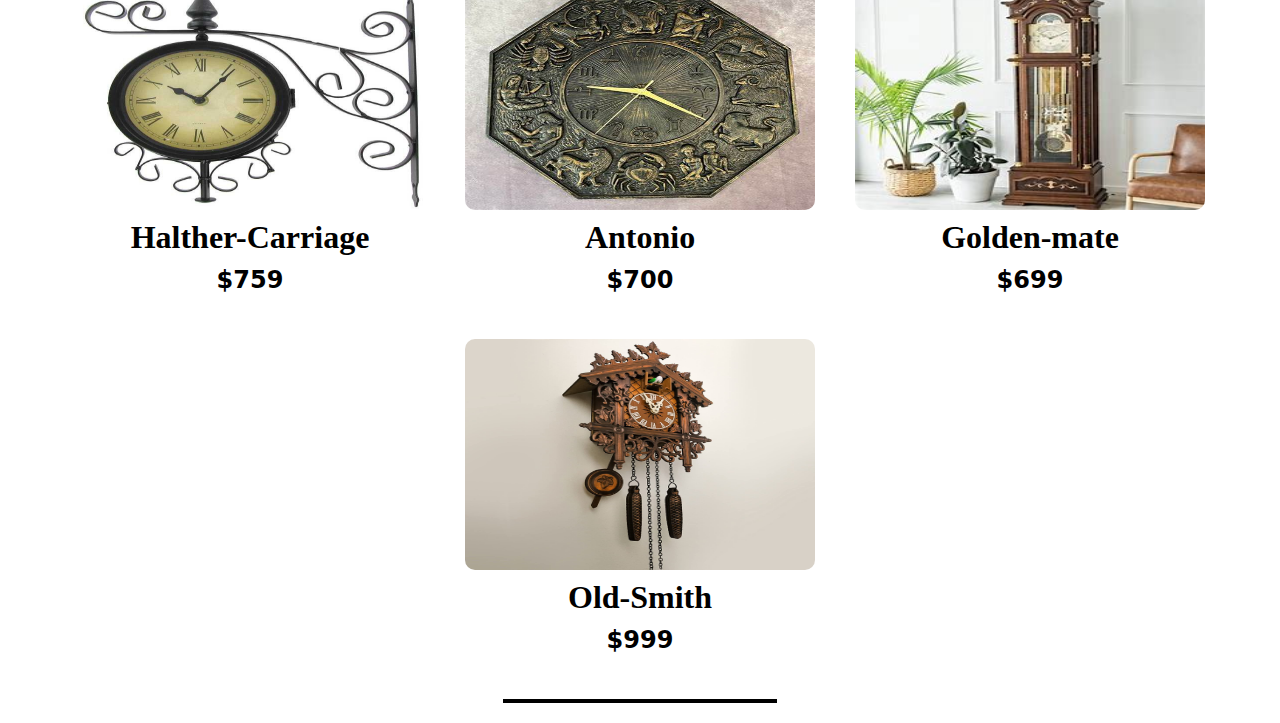
<file: project html/product.html>
<!DOCTYPE html>
<html lang="en">
<head id="head">
    <title>About US</title>
    <meta name="description" content="AboutUs Page">

    
   <!-- JQUERY -->
   <script src="https://code.jquery.com/jquery-3.7.1.min.js" integrity="sha256-/JqT3SQfawRcv/BIHPThkBvs0OEvtFFmqPF/lYI/Cxo=" crossorigin="anonymous"></script>
   <script src="./js/script.js" defer></script>
   <link rel="stylesheet" href="https://cdnjs.cloudflare.com/ajax/libs/font-awesome/6.6.0/css/all.min.css" integrity="sha512-Kc323vGBEqzTmouAECnVceyQqyqdsSiqLQISBL29aUW4U/M7pSPA/gEUZQqv1cwx4OnYxTxve5UMg5GT6L4JJg==" crossorigin="anonymous" referrerpolicy="no-referrer" />


   <link rel="stylesheet" href="./css/style.css">
</head>
<body>
<header id="header"></header>
<section class="product">
    <div><p>More Products...</p></div>

    <div class="borderdiv flex">
        <div></div>
    </div>


</section>

<h1>Wrist Watch Collection</h1>

    <div class="borderdiv flex">
        <div></div>
     </div>

    <section class="p1 flex">
        <div class="box">
            <img src="./img/santos.jpg" alt="santos">
            <div class="content">
               <h2>Santos</h2>
               <p>$500</p>
            </div>
         </div>

         <div class="box">
            <img src="./img/bubbleback-sm.jpeg" alt="bubbleback-sm">
            <div class="content">
               <h2>Bubbleback</h2>
               <p>$450</p>
            </div></div>

            <div class="box">
                <img src="./img/longines-monopusher.jpg" alt="longines-monopusher">
                <div class="content">
                   <h2>Longines-monopusher</h2>
                   <p>$650</p>
                </div>
            </div>

            <div class="box">
                <img src="./img/minuterepeater-louis-brandt.jpg" alt="minuterepeater-louis-brandt">
                <div class="content">
                   <h2>Minuterepeater</h2>
                   <p>$759</p>
                </div>
            </div>

            <div class="box">
                <img src="./img/marine.jpg" alt="marine">
                <div class="content">
                   <h2>Marine</h2>
                   <p>$700</p>
                </div>
            </div>

            <div class="box">
                <img src="./img/zeitwerk.jpg" alt="zeitwerk">
                <div class="content">
                   <h2>Zeitwerk</h2>
                   <p>$699</p>
                </div>
            </div>

            <div class="box">
                <img src="./img/worldtimer-1.jpeg" alt="worldtimer-1">
                <div class="content">
                   <h2>Worldtimer</h2>
                   <p>$999</p>
                </div>
            </div>
    </section>

    <div class="borderdiv flex">
        <div></div>
     </div>

     <h1>Pocket Watch Collection</h1>

    <div class="borderdiv flex">
        <div></div>
     </div>

    <section class="p2 flex">
        <div class="box box2">
            <img src="./img/Antique-Waltham-hunter-p1.jpg" alt="Antique-Waltham-hunter">
            <div class="content">
               <h2>Antique-Waltham</h2>
               <p>$999</p>
            </div>
         </div>

         <div class="box box2">
            <img src="./img/BUrlingtonp2.jpeg" alt="BUrlington">
            <div class="content">
               <h2>Burlington</h2>
               <p>$1099</p>
            </div></div>

            <div class="box box2">
                <img src="./img/Elginp3.jpeg" alt="Elgin">
                <div class="content">
                   <h2>Elgin</h2>
                   <p>$1499</p>
                </div>
            </div>

            <div class="box box2">
                <img src="./img/Dominionp4.jpeg" alt="Dominion">
                <div class="content">
                   <h2>Dominion</h2>
                   <p>$1550</p>
                </div>
            </div>

            <div class="box box2">
                <img src="./img/tiffanyp4.jpeg" alt="Tiffany">
                <div class="content">
                   <h2>Tiffany</h2>
                   <p>$1600</p>
                </div>
            </div>

            <div class="box box2">
                <img src="./img/Atlasp6.jpeg" alt="Atlas">
                <div class="content">
                   <h2>Atlas</h2>
                   <p>$699</p>
                </div>
            </div>

            <div class="box box2">
                <img src="./img/Endurep6.jpeg" alt="Endure">
                <div class="content">
                   <h2>Endure</h2>
                   <p>$999</p>
                </div>
            </div>
    </section>

    <div class="borderdiv flex">
        <div></div>
     </div>


     <h1>Wall Clock Collections</h1>

    <div class="borderdiv flex">
        <div></div>
     </div>

    <section class="p3 flex">
        <div class="box">
            <img src="./img/wall1.jpg" alt="Adalene">
            <div class="content">
               <h2>Adalene</h2>
               <p>$500</p>
            </div>
         </div>

         <div class="box">
            <img src="./img/wall2.jpeg" alt="Smith-Bakelite">
            <div class="content">
               <h2>Smith-Bakelite</h2>
               <p>$450</p>
            </div></div>

            <div class="box">
                <img src="./img/wall3.jpeg" alt="Atlas-Antique">
                <div class="content">
                   <h2>Atlas-Antique</h2>
                   <p>$650</p>
                </div>
            </div>

            <div class="box">
                <img src="./img/wall4.jpg" alt="Halther-Carriage">
                <div class="content">
                   <h2>Halther-Carriage</h2>
                   <p>$759</p>
                </div>
            </div>

            <div class="box">
                <img src="./img/wall5.jpeg" alt="Antonio">
                <div class="content">
                   <h2>Antonio</h2>
                   <p>$700</p>
                </div>
            </div>

            <div class="box">
                <img src="./img/wall6.jpeg" alt="Golden-mate">
                <div class="content">
                   <h2>Golden-mate</h2>
                   <p>$699</p>
                </div>
            </div>

            <div class="box">
                <img src="./img/wall7.jpg" alt="Old-Smith">
                <div class="content">
                   <h2>Old-Smith</h2>
                   <p>$999</p>
                </div>
            </div>
    </section>

    <div class="borderdiv flex">
        <div></div>
     </div>

     
<footer id="footer"></footer>
</body>
</html>
</file>
<file: project html/css/style.css>
/*setting universal font and margin padding*/
*{
    font-family: "Gupter", serif;
    margin: 0;
    padding: 0;
}
ul,li,a{
    text-decoration: none;
    list-style-type: none;
}
.nav{
    padding:20px;
}
/*css for hamburger menu*/
.hamburger{
    position: relative;
    width:30px;
    height:4px;
    background:#212227;
    border-radius: 10px;
    cursor: pointer;
    z-index: 2;
    transition: 0.3s;
}
.hamburger:before,
.hamburger:after{
    content: "";
    position: absolute;
    height:4px;
    right:0;
    background:#212227;
    border-radius: 10px;
    transition: 0.3s; 
}
.hamburger:before{
    top:-10px;
    width:20px;
}
.hamburger:after{
    top:10px;
    width:25px;
}
.toggle-menu{
    position: absolute;
    width:30px;
    height:100%;
    z-index:3;
    cursor: pointer;
    opacity: 0;
}
.hamburger,
.toggle-menu{
    display:none;
}
.navigation input:checked ~ .hamburger{
    background: transparent;
    }
    .navigation input:checked ~ .hamburger:before{
        top:0;
        transform: rotate(-45deg);
        width:30px;
    }
    .navigation input:checked ~ .hamburger:after{
        top:0;
        transform: rotate(45deg);
        width:30px;
    }

    .navigation input:checked ~ .menu{
        right:0;
        box-shadow: -20px 0 40px rgba(0,0,0,0.3);
    }


/*Designing the navbar*/
header{
    position: sticky;
    top:0;
    z-index: 1;
}
.navbar{
    background-color:#637074;
    color:#212227;
    height:100px;
    display:flex;
    align-items: center;
    justify-content: space-between;
    border:1px dotted goldenrod; 
    transition: 0.3s;
    
}

.logo{
    height:100px;
    width:100px;
}
.logo img{
    height:100%;
    width:auto;
    transition: box-shadow 0.3s ease-in-out;
    transition: transform 0.3s;
}
/*using the hover effect to make logo shining*/
.logo:hover img{
    filter:contrast(1.75);
    transform: scale(1.1);
}

.navigation{
    display: flex;
    justify-content: space-between;
    align-items: center;
}
.menu{
    display: flex;
    justify-content: center;
    flex-direction: row;
    align-items: center;
    z-index: 1;
    transition: 0.5s;
}
.menu li{
    list-style-type: none;
}
.menu li a{
    color:#212227;
    text-decoration: none;
    display: block;
    padding:40px 25px;
    font-size: 18px;
    line-height: 1;
    transition: 0.3s;
}

/*hover effect to create effect on li*/
.menu li a:hover{
    box-shadow:0 -5px 0px #212227 inset,
    500px 0 0 rgba(255,255,255,0.03)inset;
    padding: 35px 25px 45px 25px;
}
.border{
    padding: 11px 11px;

}
a p{
    font-size: 1.1rem;
    font-weight: bolder;
    font-family: "Flamenco", system-ui;
    color: #212227;
}
.border:hover{
 border-bottom:2px dotted #212227;
    cursor: pointer;
}
/*css for our section and adding background image*/
.img-container{
    background-image: url(../img/sec-1.jpg);
    background-size: cover;
    background-position: center;
    height:48vh;
    display: flex;
    align-items: center;
    justify-content: center;
    border:1px dotted goldenrod; 
}

.text h1{
    font-size:8.5rem;
    color:white;
    text-shadow: 2px 1px 2px #000;
    font-family: "Flamenco", system-ui;
}

p{
    text-align: center;
    font-size: 2.5rem;
    margin-top: 10px;
    font-weight: bolder;

}
/*created a universal flex class to add in other classes*/
.flex{
    display: flex;
    align-items: center;
    justify-content: center;
    flex-wrap: wrap;
}
.sec-2 {
    flex-wrap: wrap;
    justify-content: center;
    margin-top: 20px;
    align-items: center;
}
.box{
    width:350px;
    overflow: hidden;
    margin: 20px;
}
/*adding hover effect to box class to create a shadow effect*/
.box:hover{
    filter: contrast(1.5);
    box-shadow: 5px 5px 10px black;
    border-radius: 10px;
}
.box img{
    width:100%;
    height:50%;
    border-radius: 10px;
    height: 231px;
}
.box p{
    font-family: "Flamenco", system-ui;
}
.content{
    padding:5px;
    display:flex;
    flex-wrap: wrap;
    flex-direction: column;
    align-items: center;
    justify-content: center;
}
.content h2{
    font-size: 2rem;
    color:#000;
}

.content p{
    font-size: 1.5rem;
}

.borderdiv div{
border:2px solid black;
width:30vh;
margin:20px;
}
.bdr{
    border:1px solid black;
    border-radius: 20px;
}

.btnsmall{
    background-color: #212227;
    font-size: 2.0rem;
    color: aliceblue;
    padding:8px;
    border-radius: 20px;
    margin:10px 20px;
}
.btnsmall:hover{
    opacity: 0.6;
}

/*styling the footer*/
.div>div{
    display:flex;
    flex-direction: column;
    justify-content: center;
    align-items: center;
}

.headinglarge{
    font-size: 1.6rem;
    padding-left:0;
    margin-left: 10px;
}
#small{
    font-size: 1.5rem;
    color:#000;
    font-weight: normal;
    line-height: normal;
    margin:5px;
    padding:6px;
}

.upper-foot{
    justify-content: space-evenly;
}

.postalArrdress p{
    margin-top: 0px;
}

.lower-foot{
    display: flex;
    justify-content: space-around;
}
.logos{
    display: flex;
    justify-content: space-evenly;
}
.logo1 img{
    height:40px;
    width:40px;
    margin:10px;

}
.logo2 img{
    height:40px;
    width:40px;
    margin:10px;
}
.copywright p{
    font-size: 2rem;
}
/**styling my contact page**/
/*created a flex2 class for direction of colum flex*/
.flex2{
    display:flex;
    flex-direction: column;
    justify-content: center;
    align-items: center;
    text-align: center;
}

.contact-para{
    font-size:1.5rem;
    padding: 0 40px;
}
.para h1{
    font-size: 3rem;
    margin:10px;
}
.btncontact{
    margin:10px;
}
/**Styling the contact form**/
.contact-form h1{
    font-size: 3rem;
    font-weight: bolder;
    padding:5px;
    margin: 15px;
}
form{
    background-color: #637074;
    border-radius: 10px;
}
form label{
    font-size: 2.5rem;
    color: #212227;
    padding: 5px;
}
form> input[type=text],
input[type=tel],
input[type=email]{
    border-radius: 10px;
    font-size: 1rem;
    width:43vw;
    height: 5vh;
    padding:0 20px;
    margin: 0 10px; 
}
form>textarea{
    width:43vw;
    height:20vh;
    margin-bottom : 5px;
    border:2px solid black;
    border-radius:10px;
}
input[placeholder]{
    padding-left: 10px;
}

.contact2 h2{
    font-size: 3rem;
    font-weight: bolder;
    margin:30px 0;
}

.social-media img{
    height:60px;
    width:auto;
    margin:20px;
}
.social-media img:hover{
    border-radius: 50%;
    box-shadow: 5px 5px 10px #212227;
}

/**Styling the about us Page**/
.about1 h1{
    font-size: 3rem;
    margin:20px;
}
.image-about1 img{
    height:400px;
    width:400px;
    border-radius: 50%;
}
.image-about1 img:hover{
    border: 1px solid goldenrod;
    box-shadow:5px 5px 5px #212227;
    filter: brightness(1.2);
}

.about2 h1{
    font-size: 3rem;
    margin:20px;
}
.image-about2 img{
    border-radius:10px;
    border: 1px dotted goldenrod;
    margin:10px 50px;
}
.image-about2 img:hover{
    filter:contrast(1.1);
}
.about2 p{
    margin:10px 30px;
    font-weight: 300;
    font-size: 2rem;
}
.about2 p:hover{
    font-weight:500;
}
.about3 h1{
    font-size: 3rem;
    margin:20px;
}
.about3 p{
    margin:10px 30px;
    font-weight: 300;
    font-size: 2rem;
}
.about3 p:hover{
    font-weight:500;
}
.about4 h1{
    font-size: 3rem;
    margin:20px;
}
.about4 p{
    margin:10px 30px;
    font-weight: 300;
    font-size: 2rem;
}
.about4 p:hover{
    font-weight:500;
}
.image-about4 img{
    border-radius:10px;
    border: 1px dotted goldenrod;
    margin:10px 50px;
    margin-bottom: 30px;
   
}
.image-about4 img:hover{
    filter: saturate(1.3);
    transform: scale(1.1);
    box-shadow: 5px 5px 5px goldenrod;
}

/**Styling the p1 page**/
main h1{
    text-align: center;
    font-size: 2rem;
    margin-top: 20px;;
}

/**Styling the p2 page**/

.box2 img{
    height:300px;
    
}

h1{
    text-align: center;
}

/**Styling the product 1page**/

.page1{
    background-color:rgb(209, 207, 207);
    height:400px;
    display: flex;
    align-items: center;
}
.box-1{
    display: flex;
    width:1000px;
    height: auto;
    margin: 20px auto;
}
.left{
    width: 40%;
}
.p1image{
    width:250px;
    margin-top: 10px;
}
.p1image img{
    width:inherit;
    border: 1px solid goldenrod;
    height: 206px;
}
.images{
    display: flex;
    justify-content: space-between;
    width:50%;
    margin-top: 20px;
    margin-left: 20px;
}
.p2image{
    width:50px;
    overflow: hidden;
    padding: 0 10px;

}
.p2image img{
    width:inherit;
    cursor:pointer;
    border: 1px solid goldenrod;
    border-radius: 5px;
    transition: all 0.3s ease;
}
.p2image:hover img{
    transform: scale(1.2);
}

.pname{
    font-size: 22px;
    font-weight: 600;
}
.ratings i{
    color:goldenrod;
}

.price{
    font-size: 20px;
    font-weight: 500;
    display: flex;
}
.price p{
    font-size: 20px;
    font-weight: 500;
    padding-right: 10px;
}
#line{
    font-size: 20px;
    font-weight: 500;
    text-decoration: line-through;
    color:#6f6f6f
}
.size{
   display: flex;
   margin:20px 0;
}
.size p{
    font-size: 18px;
    font-weight: 500;
}
.psize{
    width:60px;
    height:30px;
    border:1px solid black;
    text-align: center;
    margin: 0 10px;
    padding-top: 7px;
    cursor: pointer;
}
.quantity{
    display: flex;
}
.quantity p{
    font-size: 20px;
    font-weight: 500;
}
.quantity input{
    width:30px;
    font-size: 17px;
    text-align: center;
    font-weight: 500;
    margin-left: 15px;
    margin-top: 2px;
}

.btn-box{
    display: flex;
    margin: 20px 0;
}
.btn-box button{
    font-size: 20px;
    padding:8px 25px;
    border: none;
    outline: none;
    border-radius: 6px;
}

.cart-btn{
    background-color: #212227;
    color:white;
    margin-right: 20px;
}
.buy-btn{
    background-color: #212227;
    color:white;
}
.cart-btn:hover{
    opacity:0.7;
    cursor: pointer;
}
.buy-btn:hover{
    opacity:0.7;
    cursor: pointer;
}
.description{
    display: flex;
    flex-direction: column;
    align-items: center;
    justify-content: center;
    background-color:rgb(209, 207, 207);
    height:500px;
}
.description h2{
    text-align: center;
    text-decoration: underline;
    font-size: 2rem;
}
.description p{
    font-size: 1.5rem;
    font-weight:500;
    padding: 20px;
}

/*Adding responsiveness to the website*/

@media screen and (max-width:800px) {
    .text h1{
        font-size: 5rem;
    }
    box {
    width: 345px;
    overflow: hidden;
    margin: 20px;
    height: 309px;
    }
    .copywright p {
        font-size: 1.5rem;
    }
    .box2 img {
        height: 273px;
    }
    .about1 h1 {
        font-size: 2.3rem;
        margin: 20px;
    }
    .image-about1 img {
        height: 319px;
        width: 337px;
        border-radius: 50%;
    }
    .about2 h1 {
        font-size: 2.3rem;
        margin: 20px;
    }
    .image-about2 img {
        border-radius: 10px;
        border: 1px dotted goldenrod;
        margin: 10px 50px;
        width: 387px;
    }

    .about2 p {
        margin: 10px 30px;
        font-weight: 300;
        font-size: 1.6rem;
    }
    .about3 h1 {
        font-size: 2.3rem;
        margin: 20px;
    }
    .about3 p {
        margin: 10px 30px;
        font-weight: 300;
        font-size: 1.6rem;
    }
    .about4 h1 {
        font-size: 2.3rem;
        margin: 20px;
    }
    .about4 p {
        margin: 10px 30px;
        font-weight: 300;
        font-size: 1.6rem;
    }
    .image-about4 img {
        border-radius: 10px;
        border: 1px dotted goldenrod;
        margin: 10px 50px;
        margin-bottom: 30px;
        width: 350px;
    }
    #small {
        font-size: 1.3rem;
        color: #000;
        font-weight: normal;
        line-height: normal;
        margin: 5px;
        padding: 6px;
    }
    .description p {
        font-size: 1.3rem;
        font-weight: 500;
        padding: 20px;
    }
    .left {
        width: 40%;
        margin-left: 40px;
    }
}
/*Responsiveness for max width of 440px*/
@media screen and (max-width:440px) {
    .hamburger,
    .toggle-menu{
        display: block;
    }
    .menu{
        justify-content: start;
        flex-direction: column;
        align-items: center;
        position: fixed;
        top:0;
        right:-300px;
        background: #637074;
        width:300px;
        height:100%;
        padding-top: 65px;
    }
    .menu li{
        width:100%;
    }
    .menu li a,
    .menu li a:hover{
        padding: 30px;
        font-size: 24px;
        box-shadow: 0 1px 0 rgba(255,255,255,0.1) inset;
    }
    .text h1 {
        font-size: 3.5rem;
    }
    .img-container {
        background-image: url(../img/sec-1.jpg);
        background-size: cover;
        background-position: center;
        height: 35vh;
        display: flex;
        align-items: center;
        justify-content: center;
        border: 1px dotted goldenrod;
    }
    p {
        text-align: center;
        font-size: 1.7rem;
        margin-top: 10px;
        font-weight: bolder;
    }
    .box {
        width: 300px;
        overflow: hidden;
        margin: 10px;
    }
    .logo1 img {
        height: 35px;
        width: 35px;
        margin: 10px;
    }
    .logo2 img {
        height: 35px;
        width: 35px;
        margin: 10px;
    }
    .copywright p {
        font-size: 1.2rem;
    }
    .para h1 {
        font-size: 2rem;
        margin: 8px;
    }
    .contact-para {
        font-size: 1.2rem;
        padding: 0 30px;
    }
    .btnsmall {
        background-color: #212227;
        font-size: 1.5rem;
        color: aliceblue;
        padding: 8px;
        border-radius: 20px;
        margin: 10px 20px;
    }
    .contact-form h1 {
        font-size: 2rem;
        font-weight: bolder;
        padding: 5px;
        margin: 15px;
    }
    form {
        background-color: #637074;
        border-radius: 10px;
        width: 56vh;
    }
    form label {
        font-size: 1.2rem;
        color: #212227;
        padding: 5px;
    }
    form> input[type=text], input[type=tel], input[type=email] {
        border-radius: 10px;
        font-size: 1rem;
        width: 50vw;
        height: 5vh;
        padding: 0 20px;
        margin: 0 10px;
    }
    form>textarea {
        width: 50vw;
        height: 22vh;
        margin-bottom: 5px;
        border: 2px solid black;
        border-radius: 10px;
    }
    .contact2 h2 {
        font-size: 1.8rem;
        font-weight: bolder;
        margin: 25px 0;
    }
    .social-media img {
        height: 40px;
        width: auto;
        margin: 15px;
    }
    .headinglarge {
        font-size: 1.4rem;
        padding-left: 0;
        margin-left: 10px;
        text-align: center;
    }
    #small {
        font-size: 1.15rem;
        color: #000;
        font-weight: normal;
        line-height: normal;
        margin: 5px;
        padding: 6px;
    }
    .image-about1 img {
        height: 270px;
        width: 286px;
        border-radius: 50%;
    }
    .about2 h1 {
        font-size: 1.8rem;
        margin: 0px;
    }
    .image-about2 img {
        border-radius: 10px;
        border: 1px dotted goldenrod;
        margin: 10px 50px;
        width: 289px;
    }
    .about2 p {
        margin: 10px 30px;
        font-weight: 300;
        font-size: 1.2rem;
    }
    .about3 h1 {
        font-size: 1.8rem;
        margin: 0;
    }
    .about3 p {
        margin: 10px 30px;
        font-weight: 300;
        font-size: 1.2rem;
    }
    .btnsmall {
        background-color: #212227;
        font-size: 1.2rem;
        color: aliceblue;
        padding: 8px;
        border-radius: 20px;
        margin: 10px 20px;
    }
    .about4 h1 {
        font-size: 1.8rem;
        margin: 0;
    }
    .about4 p {
        margin: 10px 30px;
        font-weight: 300;
        font-size: 1.2rem;
    }
    .image-about4 img {
        border-radius: 10px;
        border: 1px dotted goldenrod;
        margin: 10px 50px;
        margin-bottom: 30px;
        width: 278px;
    }
    .about1 h1 {
        font-size: 1.8rem;
        margin: 20px 0 0 0;
    }
    .box-1 {
        display: flex;
        width: auto;
        height: auto;
        margin: 20px auto;
        flex-direction: column;
        justify-content: center;
        align-items: start;
    }
    .p2image {
        width: 33px;
        padding: 0px 10px;
    }
    .right{
        margin-left: 26px;
    }
    .left{
        margin-left: 85px;
    }
    .page1 {
        background-color: rgb(209, 207, 207);
        height: 674px;
        display: flex;
        align-items: center;
        flex-direction: column;
        justify-content: center;
    }
    .description p {
        font-size: 1rem;
        font-weight: 500;
        padding: 20px;
    }
    main h1 {
        text-align: center;
        font-size: 1.5rem;
        margin-top: 20px;
    }
    .description h2 {
        text-align: center;
        text-decoration: underline;
        font-size: 1.5rem;
    }
}
/*Responsiveness for max- width of 380px*/
@media screen and (max-width:380px) {
    .box {
        width: 270px;
        overflow: hidden;
        margin: 10px;
    }
    form> input[type=text], input[type=tel], input[type=email] {
        border-radius: 10px;
        font-size: 1rem;
        width: 50vw;
        height: 4vh;
        padding: 0 20px;
        margin: 0 10px;
    }
    form {
        background-color: #637074;
        border-radius: 10px;
        width: 50vh;
    }
    form>textarea {
        width: 50vw;
        height: 19vh;
        margin-bottom: 5px;
        border: 2px solid black;
        border-radius: 10px;
    }
    .left {
        margin-left: 63px;
    }
    .psize {
        width: 59px;
        height: 27px;
        border: 1px solid black;
        text-align: center;
        margin: 0 7px;
        padding-top: 7px;
        cursor: pointer;
    }
    .description p {
        font-size: 0.9rem;
        font-weight: 500;
        padding: 20px;
    }
    main h1 {
        text-align: center;
        font-size: 1.3rem;
        margin-top: 20px;
    }   
    .p2image {
        width: 31px;
        padding: 0px 22px;
    }
}
/*Responsivenss for max-width of 325px*/
@media screen and (max-width:325px) {
    .navbar {
        background-color: #637074;
        color: #212227;
        height: 74px;
        display: flex;
        align-items: center;
        justify-content: space-between;
        border: 1px dotted goldenrod;
        transition: 0.3s;
    }
    .logo {
        height: 77px;
        width: 87px;
    }
    .text h1 {
        font-size: 2.7rem;
    }
    .img-container{
        height: 25vh;  
    }
    .box {
        width: 230px;
        overflow: hidden;
        margin: 10px;
    }
    .box img {
        width: 100%;
        height: 50%;
        border-radius: 10px;
        height: 180px;
    }
    .content h2 {
        font-size: 1.5rem;
        color: #000;
    }
    .content p {
        font-size: 1rem;
        margin: 0;
    }
    .content h2 {
        font-size: 1.2rem;
        color: #000;
    }
    p {
        text-align: center;
        font-size: 1.2rem;
        margin-top: 10px;
        font-weight: bolder;
    }
    .headinglarge {
        font-size: 1.2rem;
    }
    #small {
        font-size: 1rem;
    }
    h1 {
        text-align: center;
        font-size: 1.6rem;
    }
    .contact-para {
        font-size: 1rem;
        padding: 0 30px;
    }
    form {
        background-color: #637074;
        border-radius: 10px;
        width: 44vh;
    }
    .about1 h1 {
        font-size: 1.4rem;
        margin: 20px 0 0 0;
    }
    .image-about1 img {
        height: 222px;
        width: 241px;
        border-radius: 50%;
    }
    .about2 h1 {
        font-size: 1.4rem;
        margin: 0px;
    }
    .image-about2 img {
        border-radius: 10px;
        border: 1px dotted goldenrod;
        margin: 10px 50px;
        width: 245px;
    }
    .about2 p {
        margin: 10px 30px;
        font-weight: 300;
        font-size: 1rem;
    }
    .about3 h1 {
        font-size: 1.4rem;
        margin: 0;
    }
    .about3 p {
        margin: 10px 30px;
        font-weight: 300;
        font-size: 1rem;
    }
    .about4 p {
        margin: 10px 30px;
        font-weight: 300;
        font-size: 1rem;
    }
    .image-about4 img {
        border-radius: 10px;
        border: 1px dotted goldenrod;
        margin: 10px 50px;
        margin-bottom: 30px;
        width: 225px;
    }
    .p1image img {
        width: inherit;
        border: 1px solid goldenrod;
        height: 186px;
        width: 200px;
    }
    .pname {
        font-size: 19px;
        font-weight: 600;
    }
    .psize {
        width: 38px;
        height: 27px;
        border: 1px solid black;
        text-align: center;
        margin: 0 7px;
        padding-top: 7px;
        cursor: pointer;
    }
    .box-1 {
        display: flex;
        width: 100vw;
        height: auto;
        margin: 20px auto;
        flex-direction: column;
        justify-content: center;
        align-items: start;
    }
    .btn-box button {
        font-size: 17px;
        padding: 8px 20px;
        border: none;
        outline: none;
        border-radius: 6px;
    }
    .description p {
        font-size: 0.8rem;
        font-weight: 500;
        padding: 20px;
    }
}
</file>
